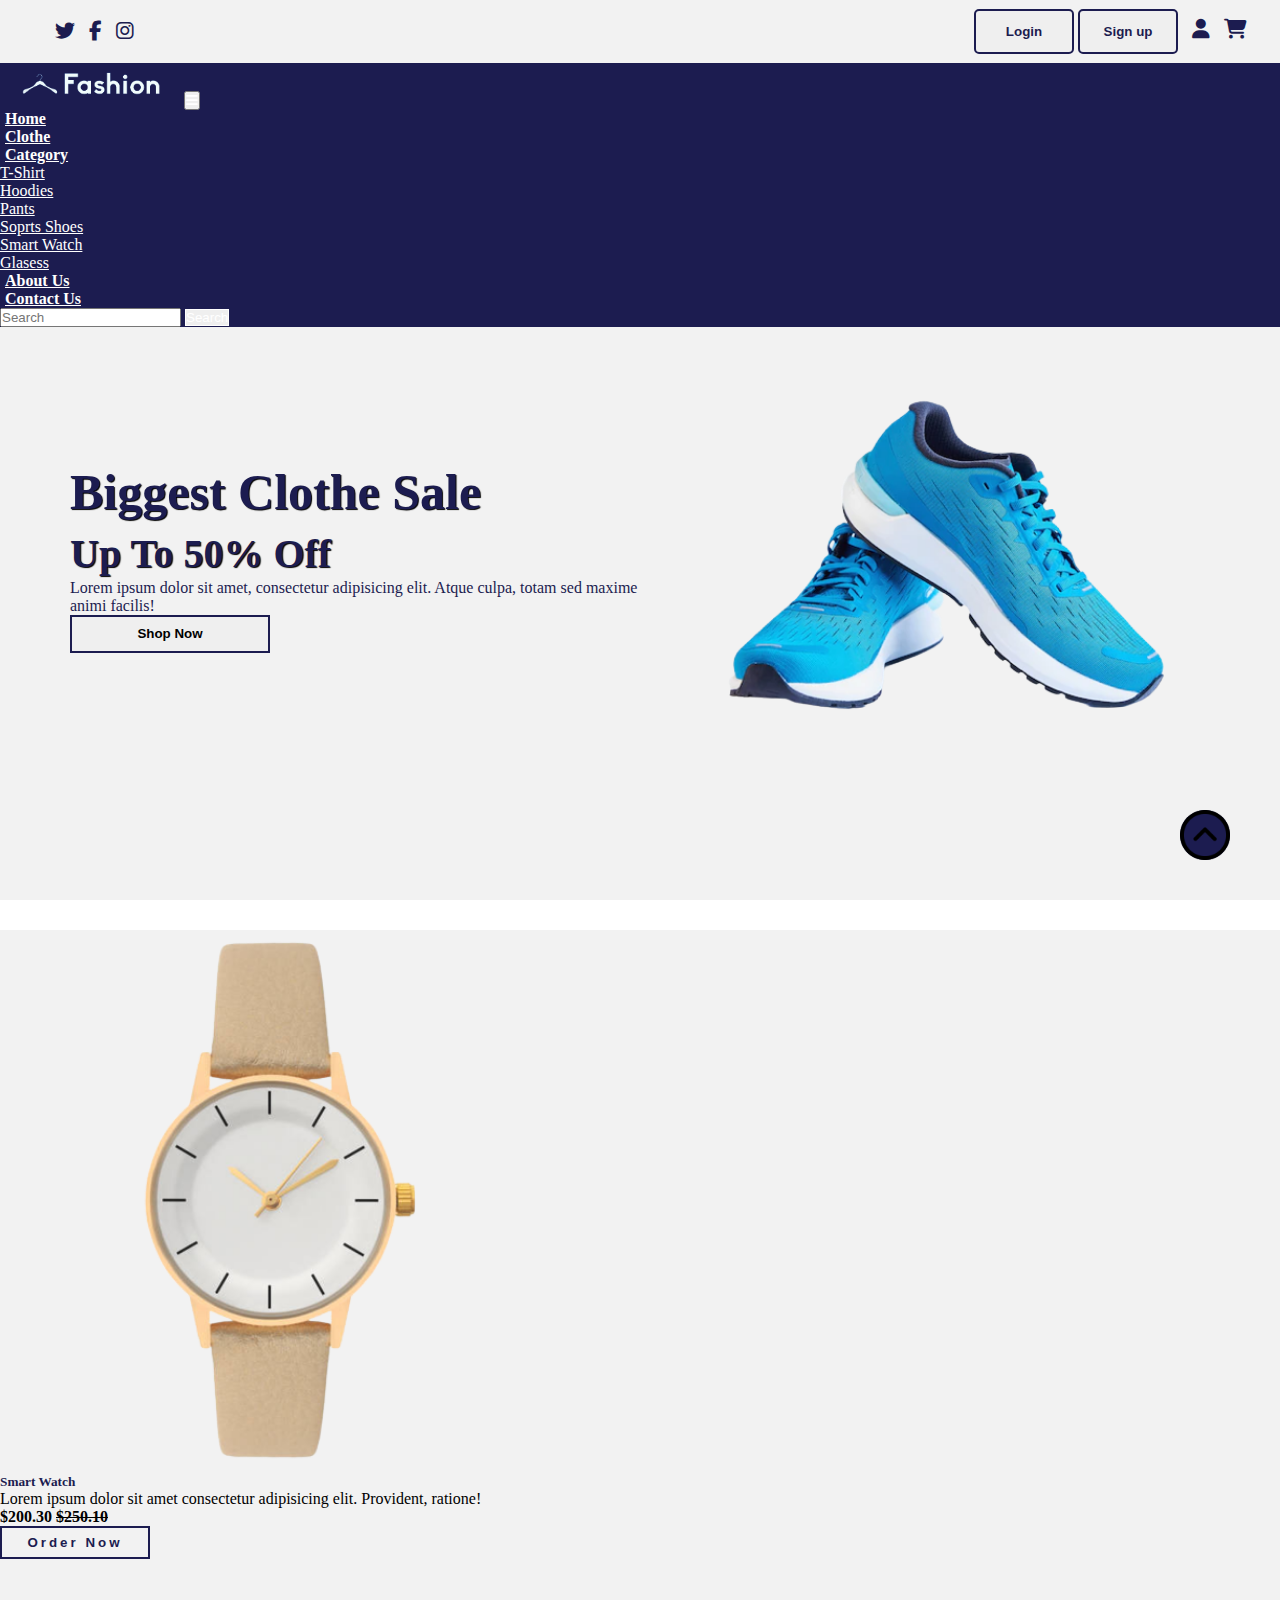
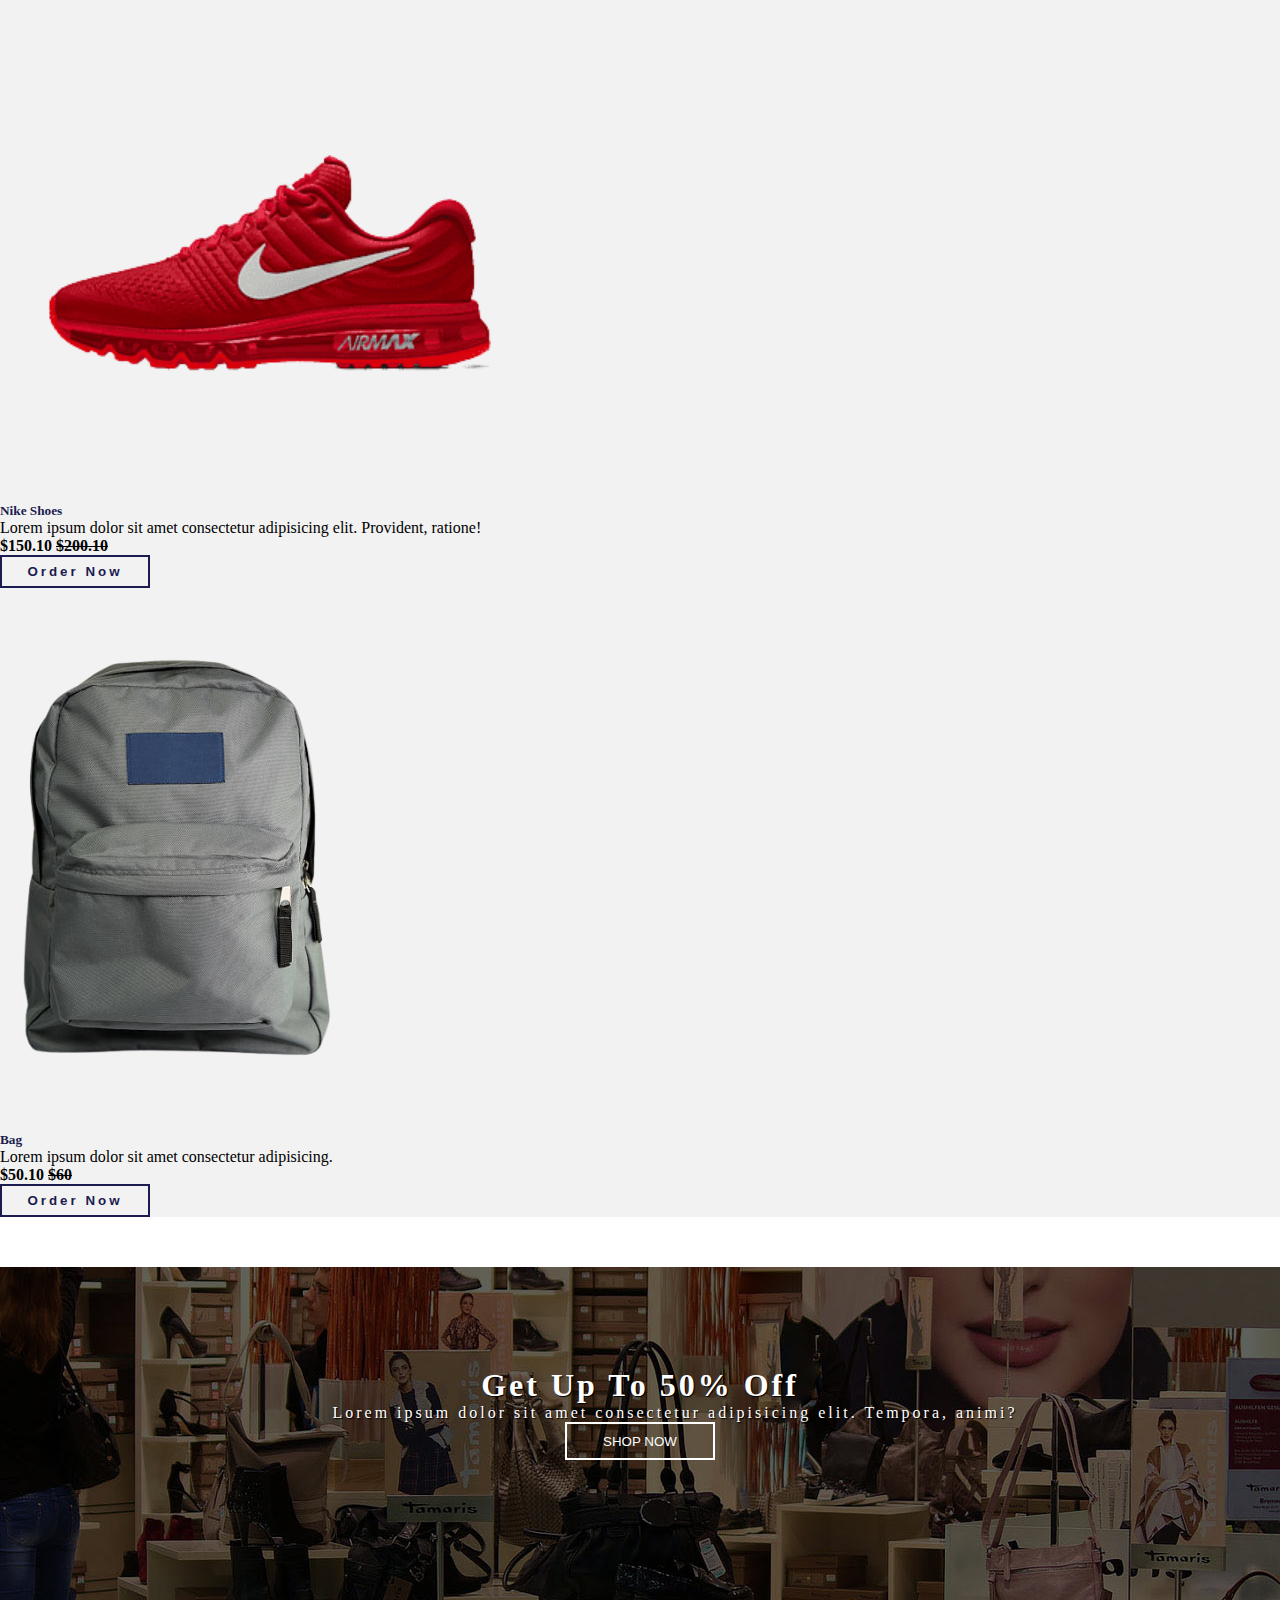
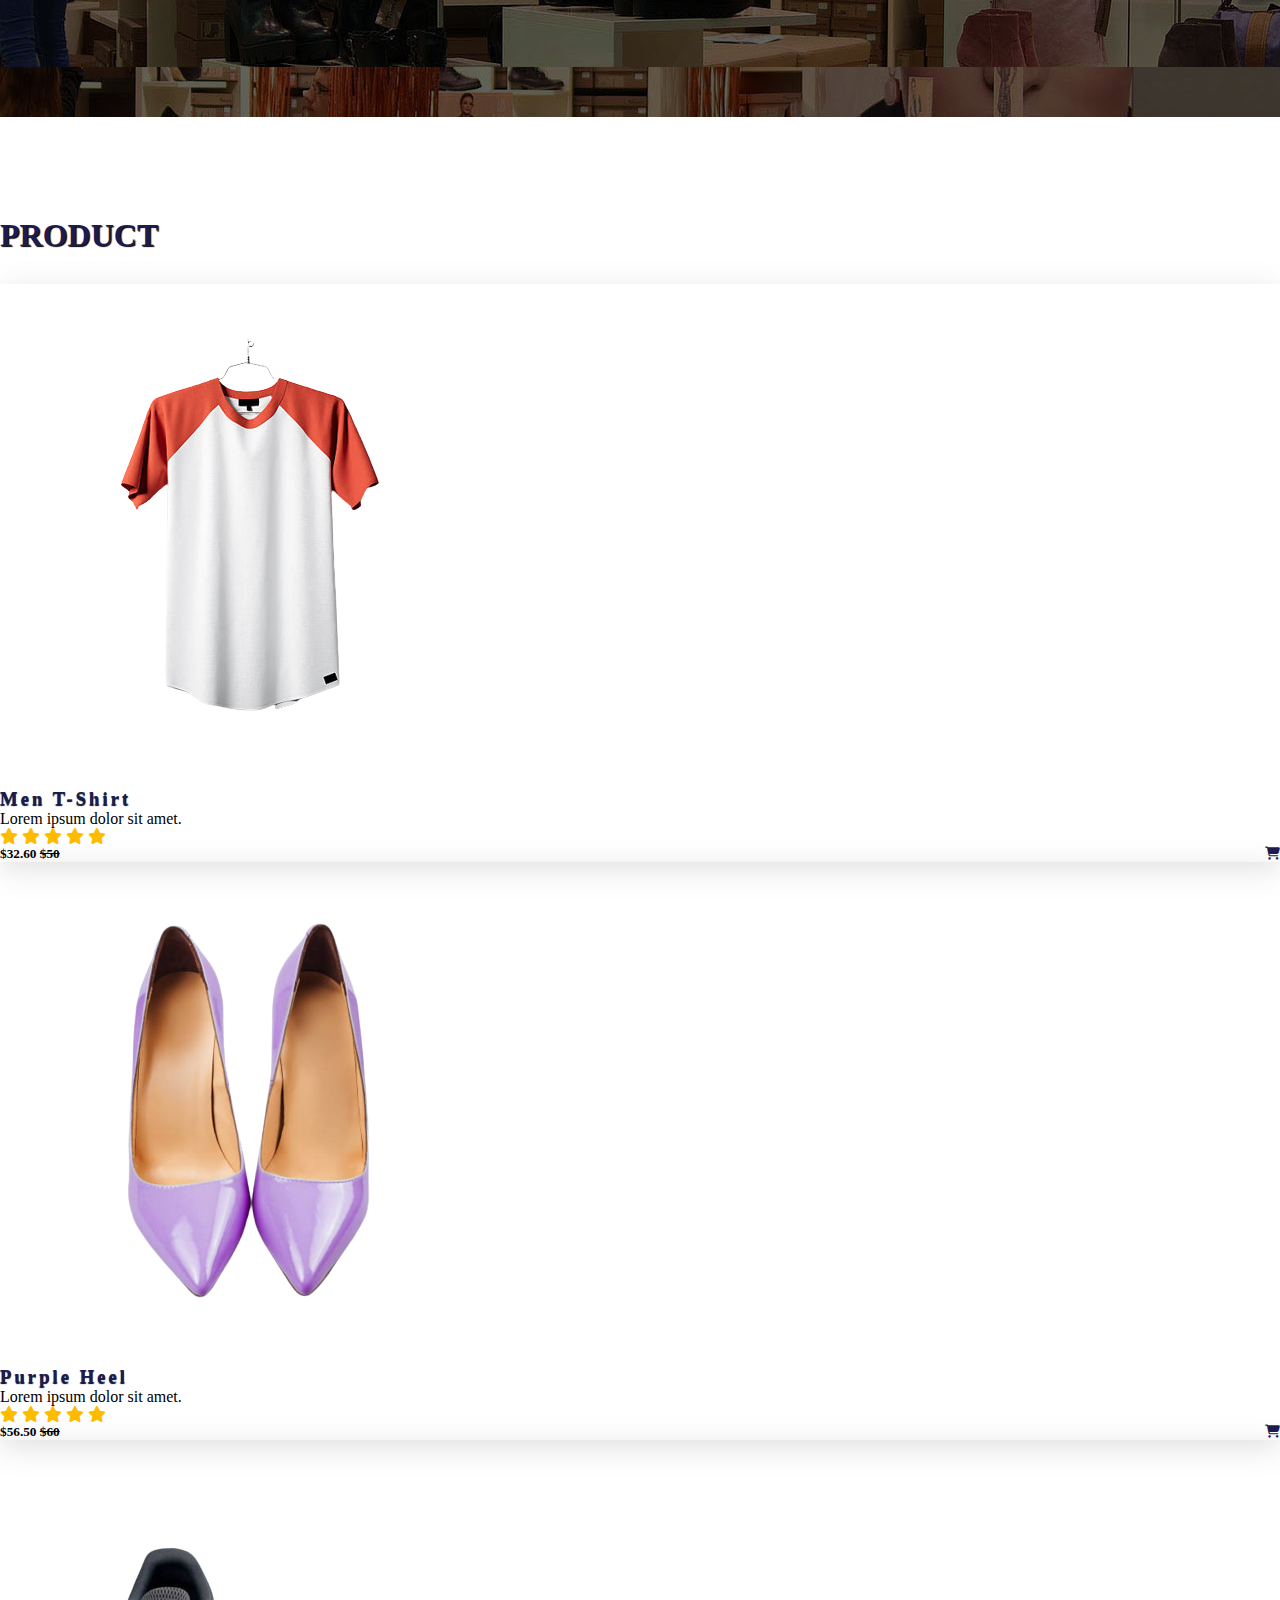
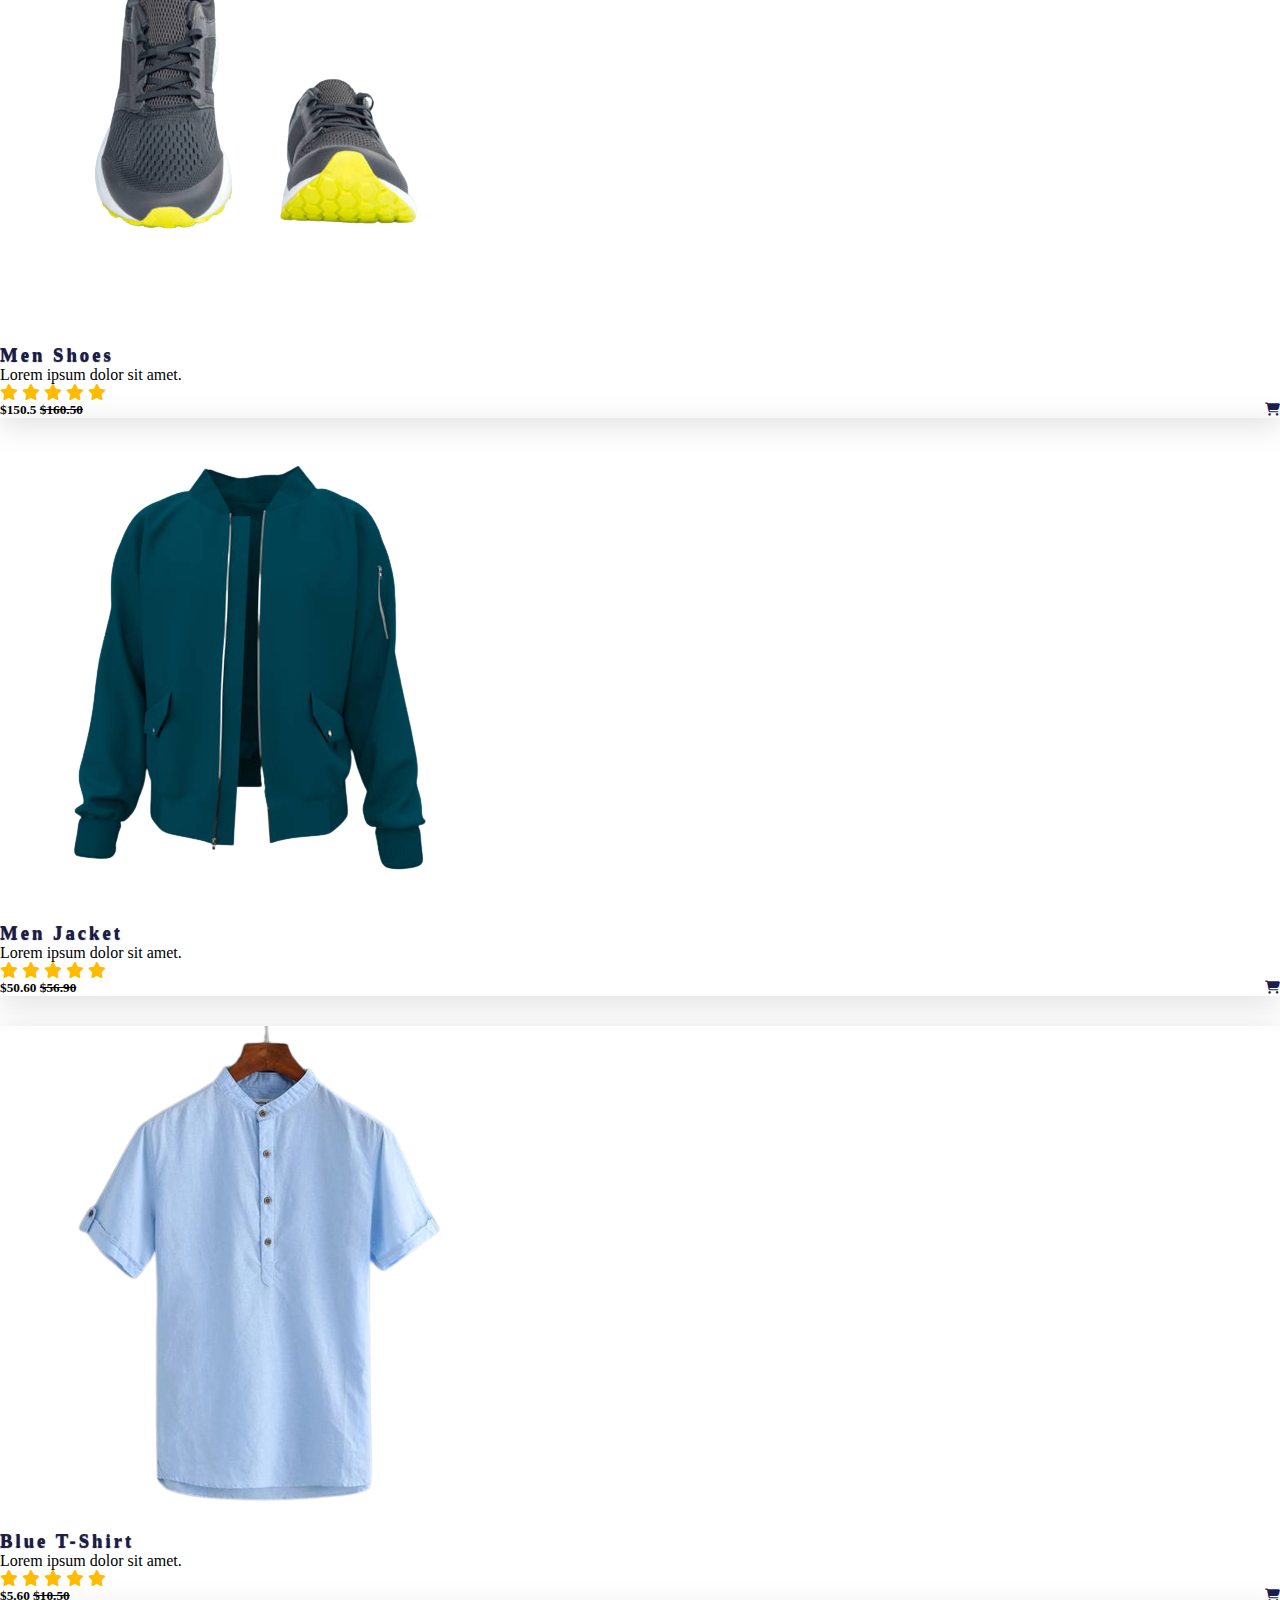
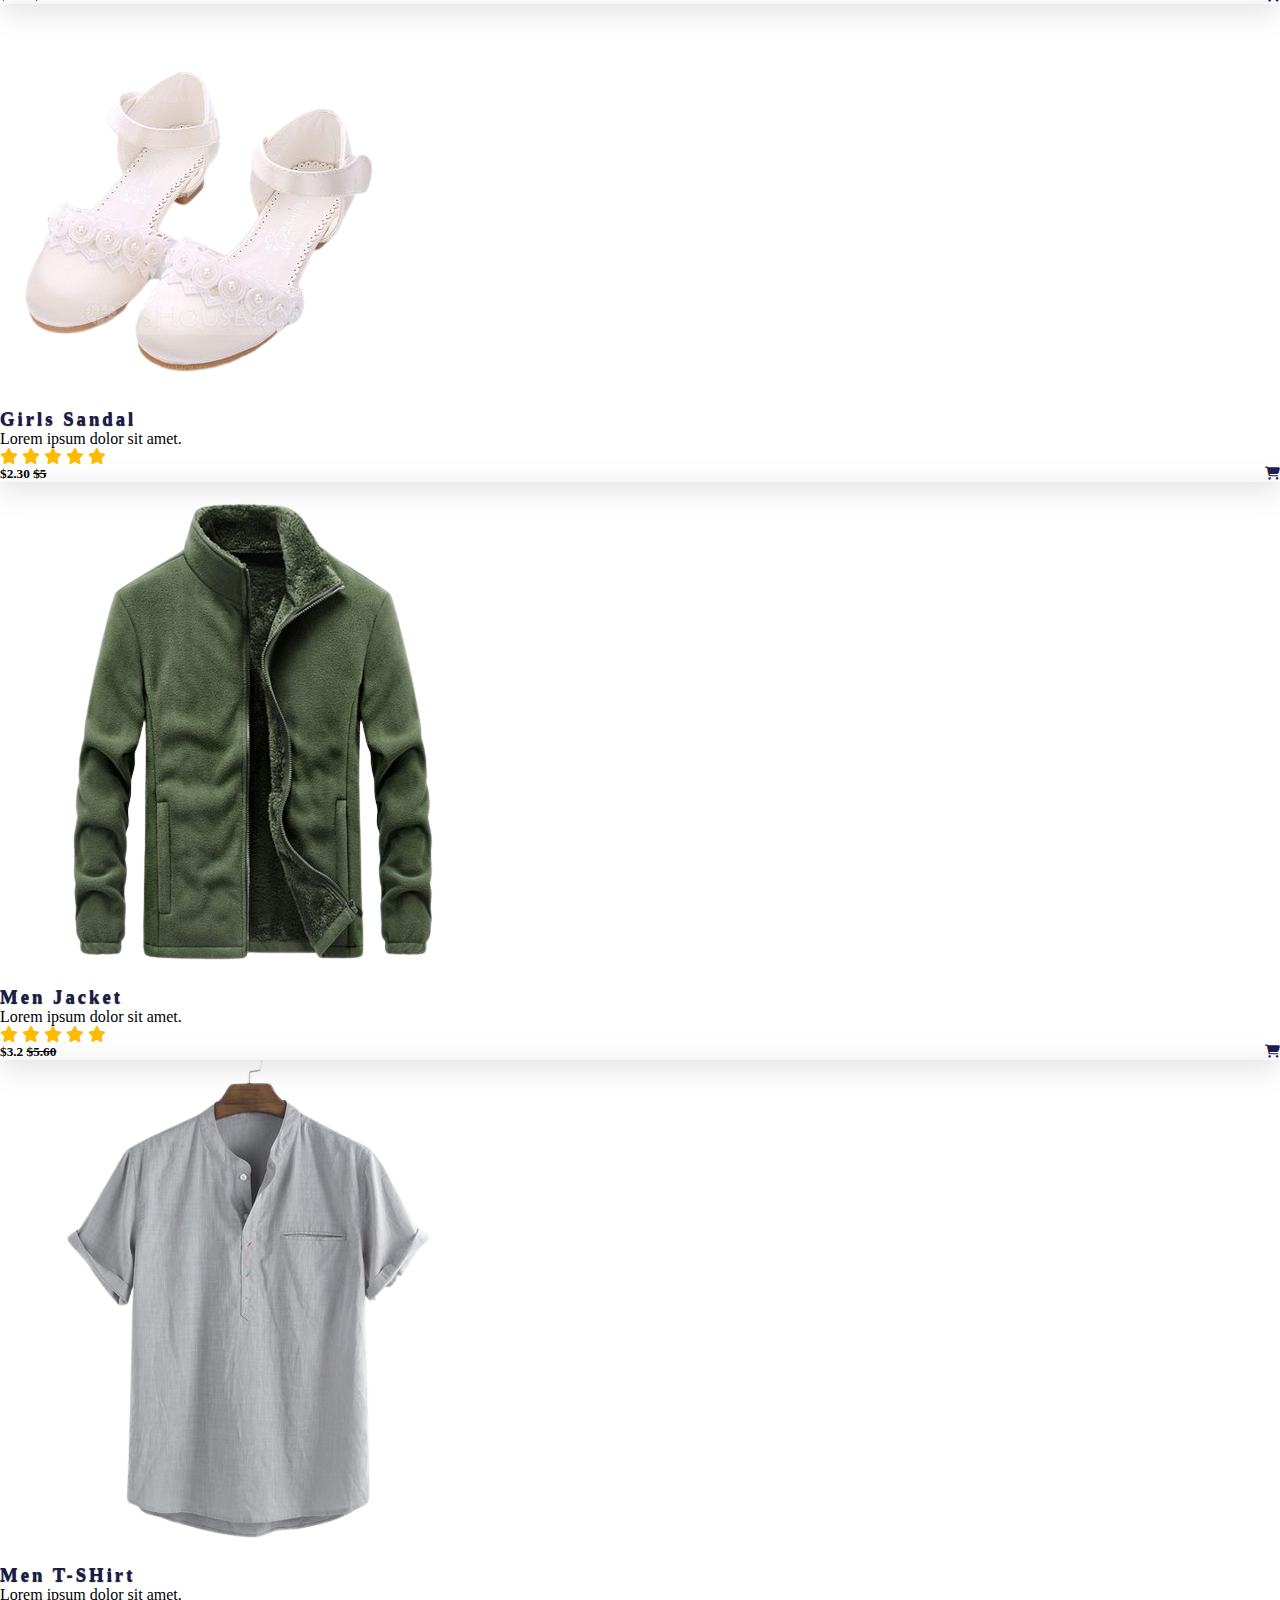
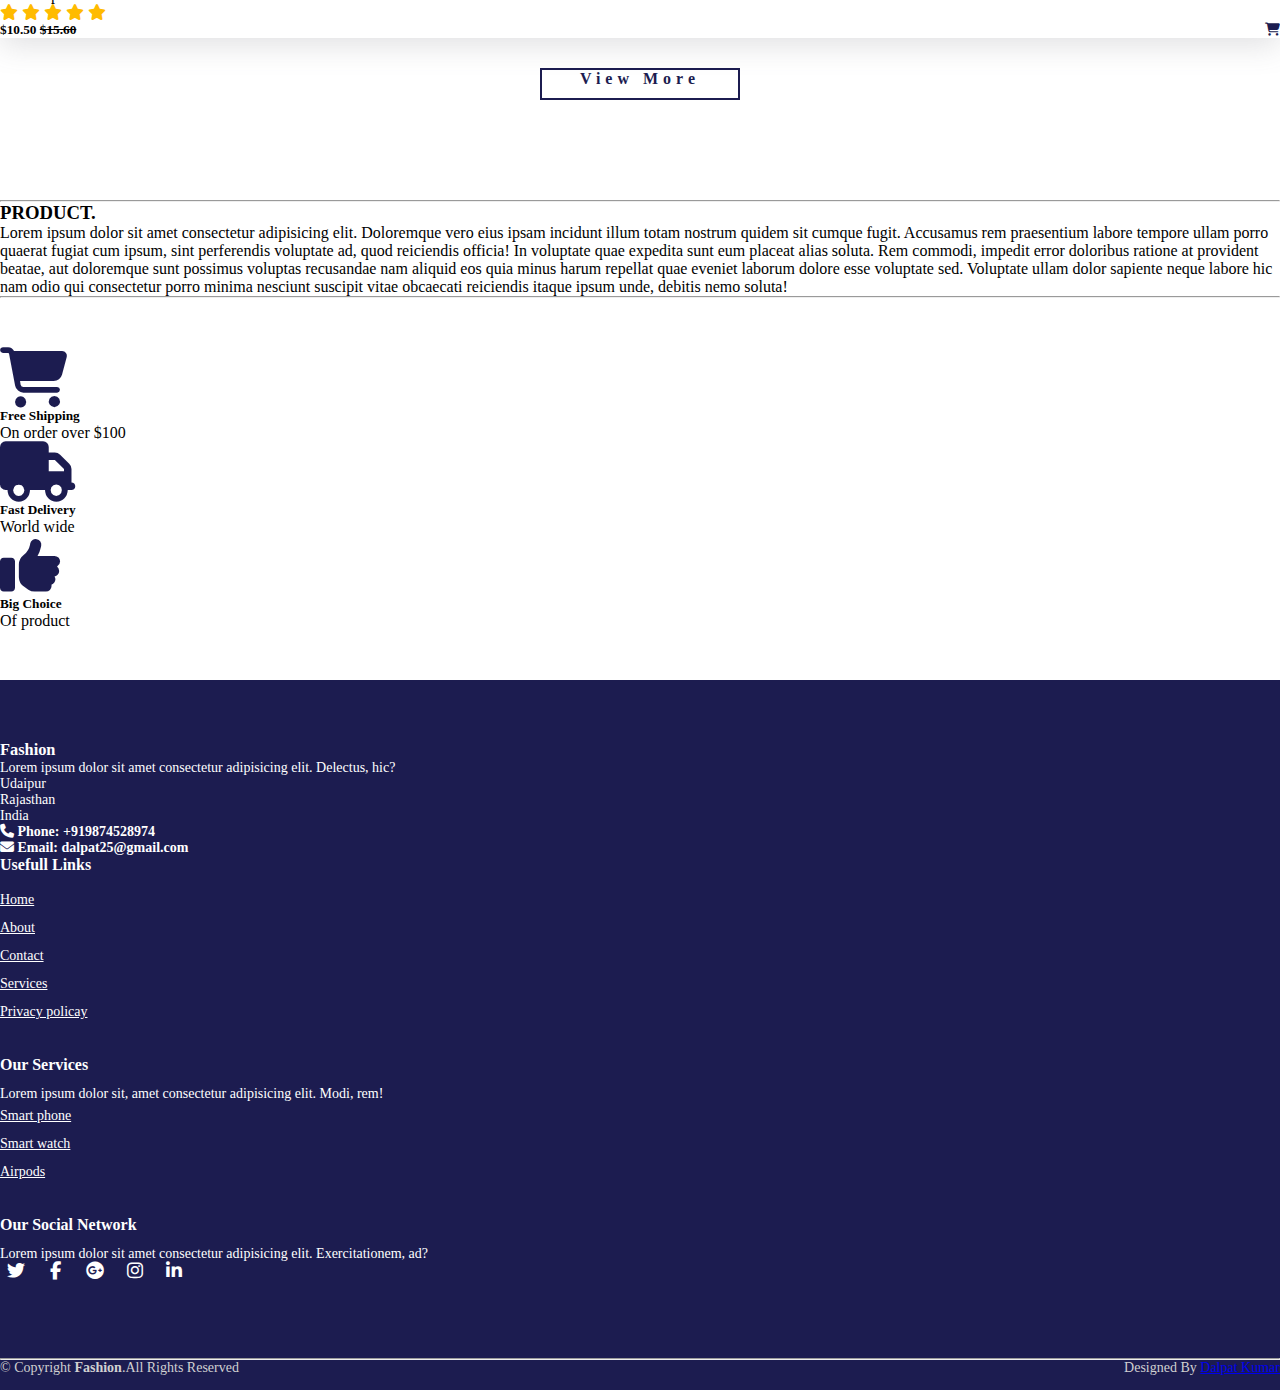
<file: index.html>
<!DOCTYPE html>
<html lang="en">
<head>
    <meta charset="UTF-8">
    <meta http-equiv="X-UA-Compatible" content="IE=edge">
    <meta name="viewport" content="width=device-width, initial-scale=1.0">
    <title>Fashion</title>
    <link rel="shortcut icon" type="image" href="./image/logo2.png">
    <link rel="stylesheet" href="style.css">
    <link rel="stylesheet" href="https://cdnjs.cloudflare.com/ajax/libs/font-awesome/6.2.0/css/all.min.css">
    <!-- bootstrap links -->
    <link href="https://cdn.jsdelivr.net/npm/bootstrap@5.0.2/dist/css/bootstrap.min.css" rel="stylesheet" integrity="sha384-EVSTQN3/azprG1Anm3QDgpJLIm9Nao0Yz1ztcQTwFspd3yD65VohhpuuCOmLASjC" crossorigin="anonymous">
    <!-- bootstrap links -->
    <!-- fonts links -->
    <link rel="preconnect" href="https://fonts.googleapis.com">
    <link rel="preconnect" href="https://fonts.gstatic.com" crossorigin>
    <link href="https://fonts.googleapis.com/css2?family=Roboto:wght@500&display=swap" rel="stylesheet">
    <!-- fonts links -->
</head>
<body>

    <!-- top navbar -->
    <div class="top-navbar">
        <div class="top-icons">
            <i class="fa-brands fa-twitter"></i>
            <i class="fa-brands fa-facebook-f"></i>
            <i class="fa-brands fa-instagram"></i>
        </div>
        <div class="other-links">
            <button id="btn-login"><a href="login.html">Login</a></button>
            <button id="btn-signup"><a href="signup.html">Sign up</a></button>

            <i class="fa-solid fa-user"></i>
            <i class="fa-solid fa-cart-shopping"></i>
        </div>
    </div>
    <!-- top navbar -->

    <div class="home-section">
        <!-- navbar -->
        <nav class="navbar navbar-expand-lg" id="navbar">
            <div class="container-fluid">
              <a class="navbar-brand" href="#"><img src="./image/logo.png" alt="" width="180px"></a>
              <button class="navbar-toggler" type="button" data-bs-toggle="collapse" data-bs-target="#navbarSupportedContent" aria-controls="navbarSupportedContent" aria-expanded="false" aria-label="Toggle navigation">
                <span><i class="fa-solid fa-bars" style="color: white;"></i></span>
              </button>
              <div class="collapse navbar-collapse" id="navbarSupportedContent">
                <ul class="navbar-nav me-auto mb-2 mb-lg-0">
                  <li class="nav-item">
                    <a class="nav-link active" aria-current="page" href="index.html">Home</a>
                  </li>
                  <li class="nav-item">
                    <a class="nav-link" href="clothe.html">Clothe</a>
                  </li>
                  <li class="nav-item dropdown">
                    <a class="nav-link dropdown-toggle" href="#" id="navbarDropdown" role="button" data-bs-toggle="dropdown" aria-expanded="false">
                      Category
                    </a>
                    <ul class="dropdown-menu" aria-labelledby="navbarDropdown" style="background-color: #1c1c50;">
                      <li><a class="dropdown-item" href="#">T-Shirt</a></li>
                      <li><a class="dropdown-item" href="#">Hoodies</a></li>
                      <li><a class="dropdown-item" href="#">Pants</a></li>
                      <li><a class="dropdown-item" href="#">Soprts Shoes</a></li>
                      <li><a class="dropdown-item" href="#">Smart Watch</a></li>
                      <li><a class="dropdown-item" href="#">Glasess</a></li>
                    </ul>
                  </li>
                  <li class="nav-item">
                    <a class="nav-link" href="about.html">About Us</a>
                  </li>
                <li class="nav-item">
                    <a class="nav-link" href="contact.html">Contact Us</a>
                  </li>
                </ul>
               
                <form class="d-flex">
                  <input class="form-control me-2" type="search" placeholder="Search" aria-label="Search">
                  <button class="btn btn-outline-success" type="submit" id="search-btn">Search</button>
                </form>
              </div>
            </div>
          </nav>
        <!-- navbar -->





        <!-- home content -->
        <section class="home">
            <div class="content">
                <h3>Biggest Clothe Sale
                    <br> <span>Up To 50% Off</span>
                </h3>
                <p>Lorem ipsum dolor sit amet, consectetur adipisicing elit. Atque culpa, totam sed maxime animi facilis!</p>
                <button id="shopnow">Shop Now</button>
            </div>
            <div class="img">
                <img src="./image/b2.png" alt="">
            </div>
        </section>
        <!-- home content -->
    </div>

    <!-- top cards -->
    <div class="container" id="top-cards">
        <div class="row">
            <div class="col-md-5 py-3 py-md-0">
                <div class="card" id="card-item" style="background-color: #a9a9a926;">
                    <img src="./image/topcard1.png" alt="">
                    <div class="card-img-overlay">
                        <h5 class="card-titel">Smart Watch</h5>
                        <p>Lorem ipsum dolor sit amet consectetur adipisicing elit. Provident, ratione!</p>
                        <p><strong>$200.30 <strike>$250.10</strike></strong></p>
                        <button>Order Now</button>
                    </div>
                </div>
            </div>
            <div class="col-md-4 py-3 py-md-0">
                <div class="card" id="card-item" style="background-color: #a9a9a926;">
                    <img src="./image/topcard2.png" alt="">
                    <div class="card-img-overlay">
                        <h5 class="card-titel">Nike Shoes</h5>
                        <p>Lorem ipsum dolor sit amet consectetur adipisicing elit. Provident, ratione!</p>
                        <p><strong>$150.10 <strike>$200.10</strike></strong></p>
                        <button>Order Now</button>
                    </div>
                </div>
            </div>
            <div class="col-md-3 py-3 py-md-0">
                <div class="card" id="card-item" style="background-color: #a9a9a926;">
                    <img src="./image/topcard3.png" alt="">
                    <div class="card-img-overlay">
                        <h5 class="card-titel">Bag</h5>
                        <p>Lorem ipsum dolor sit amet consectetur adipisicing.</p>
                        <p><strong>$50.10 <strike>$60</strike></strong></p>
                        <button>Order Now</button>
                    </div>
                </div>
            </div>
        </div>
    </div>
    <!-- top cards -->
    

    <!-- banner -->
    <div class="banner">
        <div class="content">
            <h1>Get Up To 50% Off</h1>
            <p>Lorem ipsum dolor sit amet consectetur adipisicing elit. Tempora, animi?</p>
            <div id="bannerbtn"><button>SHOP NOW</button></div>
        </div>
    </div>
    <!-- banner -->

    <!-- product cards -->
    <div class="container" id="product-cards">
        <h1 class="text-center">PRODUCT</h1>
        <div class="row" style="margin-top: 30px;">
            <div class="col-md-3 py-3 py-md-0">
                <div class="card" id="card-item">
                    <img src="./image/p13.png" alt="">
                    <div class="card-body">
                        <h3>Men T-Shirt</h3>
                        <p>Lorem ipsum dolor sit amet.</p>
                        <div class="star">
                            <i class="fas fa-star checked"></i>
                            <i class="fas fa-star checked"></i>
                            <i class="fas fa-star checked"></i>
                            <i class="fas fa-star checked"></i>
                            <i class="fas fa-star checked"></i>
                        </div>
                        <h5>$32.60 <strike>$50</strike> <span><i class="fa-solid fa-cart-shopping"></i></span></h5>
                    </div>
                </div>
            </div>
            <div class="col-md-3 py-3 py-md-0">
                <div class="card" id="card-item">
                    <img src="./image/p14.png" alt="">
                    <div class="card-body">
                        <h3>Purple Heel</h3>
                        <p>Lorem ipsum dolor sit amet.</p>
                        <div class="star">
                            <i class="fas fa-star checked"></i>
                            <i class="fas fa-star checked"></i>
                            <i class="fas fa-star checked"></i>
                            <i class="fas fa-star checked"></i>
                            <i class="fas fa-star checked"></i>
                        </div>
                        <h5>$56.50 <strike>$60</strike> <span><i class="fa-solid fa-cart-shopping"></i></span></h5>
                    </div>
                </div>
            </div>
            <div class="col-md-3 py-3 py-md-0">
                <div class="card" id="card-item">
                    <img src="./image/p15.png" alt="">
                    <div class="card-body">
                        <h3>Men Shoes</h3>
                        <p>Lorem ipsum dolor sit amet.</p>
                        <div class="star">
                            <i class="fas fa-star checked"></i>
                            <i class="fas fa-star checked"></i>
                            <i class="fas fa-star checked"></i>
                            <i class="fas fa-star checked"></i>
                            <i class="fas fa-star checked"></i>
                        </div>
                        <h5>$150.5 <strike>$160.50</strike> <span><i class="fa-solid fa-cart-shopping"></i></span></h5>
                    </div>
                </div>
            </div>
            <div class="col-md-3 py-3 py-md-0">
                <div class="card" id="card-item">

                    <img src="./image/p16.png" alt="">
                    <div class="card-body">
                        <h3>Men Jacket</h3>
                        <p>Lorem ipsum dolor sit amet.</p>
                        <div class="star">
                            <i class="fas fa-star checked"></i>
                            <i class="fas fa-star checked"></i>
                            <i class="fas fa-star checked"></i>
                            <i class="fas fa-star checked"></i>
                            <i class="fas fa-star checked"></i>
                        </div>
                        <h5>$50.60 <strike>$56.90</strike> <span><i class="fa-solid fa-cart-shopping"></i></span></h5>
                    </div>
                </div>
            </div>
        </div>

        <div class="row" style="margin-top: 30px;">
            <div class="col-md-3 py-3 py-md-0">
                <div class="card" id="card-item">

                    <img src="./image/p17.png" alt="">
                    <div class="card-body">
                        <h3>Blue T-Shirt</h3>
                        <p>Lorem ipsum dolor sit amet.</p>
                        <div class="star">
                            <i class="fas fa-star checked"></i>
                            <i class="fas fa-star checked"></i>
                            <i class="fas fa-star checked"></i>
                            <i class="fas fa-star checked"></i>
                            <i class="fas fa-star checked"></i>
                        </div>
                        <h5>$5.60 <strike>$10.50</strike> <span><i class="fa-solid fa-cart-shopping"></i></span></h5>
                    </div>
                </div>
            </div>
            <div class="col-md-3 py-3 py-md-0">
                <div class="card" id="card-item">

                    <img src="./image/p18.png" alt="">
                    <div class="card-body">
                        <h3>Girls Sandal</h3>
                        <p>Lorem ipsum dolor sit amet.</p>
                        <div class="star">
                            <i class="fas fa-star checked"></i>
                            <i class="fas fa-star checked"></i>
                            <i class="fas fa-star checked"></i>
                            <i class="fas fa-star checked"></i>
                            <i class="fas fa-star checked"></i>
                        </div>
                        <h5>$2.30 <strike>$5</strike> <span><i class="fa-solid fa-cart-shopping"></i></span></h5>
                    </div>
                </div>
            </div>
            <div class="col-md-3 py-3 py-md-0">
                <div class="card" id="card-item">

                    <img src="./image/p19.png" alt="">
                    <div class="card-body">
                        <h3>Men Jacket</h3>
                        <p>Lorem ipsum dolor sit amet.</p>
                        <div class="star">
                            <i class="fas fa-star checked"></i>
                            <i class="fas fa-star checked"></i>
                            <i class="fas fa-star checked"></i>
                            <i class="fas fa-star checked"></i>
                            <i class="fas fa-star checked"></i>
                        </div>
                        <h5>$3.2 <strike>$5.60</strike> <span><i class="fa-solid fa-cart-shopping"></i></span></h5>
                    </div>
                </div>
            </div>
            <div class="col-md-3 py-3 py-md-0">
                <div class="card" id="card-item">

                    <img src="./image/p20.png" alt="">
                    <div class="card-body">
                        <h3>Men T-SHirt</h3>
                        <p>Lorem ipsum dolor sit amet.</p>
                        <div class="star">
                            <i class="fas fa-star checked"></i>
                            <i class="fas fa-star checked"></i>
                            <i class="fas fa-star checked"></i>
                            <i class="fas fa-star checked"></i>
                            <i class="fas fa-star checked"></i>
                        </div>
                        <h5>$10.50 <strike>$15.60</strike> <span><i class="fa-solid fa-cart-shopping"></i></span></h5>
                    </div>
                </div>
            </div>
        </div>
        <a href="clothe.html" id="viewmorebtn">View More</a>
    </div>
    <!-- product cards -->

    <!-- product -->
    <div class="container" style="margin-top: 100px;">
    <hr>
</div>
<div class="container">
    <h3 style="font-weight: bold;">PRODUCT.</h3>
    <p>Lorem ipsum dolor sit amet consectetur adipisicing elit. Doloremque vero eius ipsam incidunt illum totam nostrum quidem sit cumque fugit. Accusamus rem praesentium labore tempore ullam porro quaerat fugiat cum ipsum, sint perferendis voluptate ad, quod reiciendis officia! In voluptate quae expedita sunt eum placeat alias soluta. Rem commodi, impedit error doloribus ratione at provident beatae, aut doloremque sunt possimus voluptas recusandae nam aliquid eos quia minus harum repellat quae eveniet laborum dolore esse voluptate sed. Voluptate ullam dolor sapiente neque labore hic nam odio qui consectetur porro minima nesciunt suscipit vitae obcaecati reiciendis itaque ipsum unde, debitis nemo soluta!</p>

    <hr>
</div>
    <!-- product -->


<!-- offer -->
    <div class="container" id="offer">
        <div class="row">
            <div class="col-md-4 py-3 py-md-0">
                <i class="fa-solid fa-cart-shopping"></i>
                <h5>Free Shipping</h5>
                <p>On order over $100</p>
            </div>
            <div class="col-md-4 py-3 py-md-0">
                <i class="fa-solid fa-truck"></i>
                <h5>Fast Delivery</h5>
                <p>World wide</p>
            </div>
            <div class="col-md-4 py-3 py-md-0">
                <i class="fa-solid fa-thumbs-up"></i>
                <h5>Big Choice</h5>
                <p>Of product</p>
            </div>
        </div>
    </div>
<!-- offer -->






<!-- footer -->
<footer id="footer" style="margin-top: 50px;">
<div class="footer-top">
    <div class="container">
        <div class="row">
            <div class="col-lg-3 col-md-6 footer-content">
                <h3>Fashion</h3>
                <p>Lorem ipsum dolor sit amet consectetur adipisicing elit. Delectus, hic?</p>
                <p>
                    Udaipur <br>
                    Rajasthan <br>
                    India <br>
                </p>
                <strong><i class="fas fa-phone"></i> Phone: <strong>+919874528974</strong></strong><br>
                <strong><i class="fa-solid fa-envelope"></i> Email: <strong>dalpat25@gmail.com</strong></strong>
            </div>
            <div class="col-lg-3 col-md-6 footer-links">
                <h4>Usefull Links</h4>
                <ul>
                  <li><a href="index.html">Home</a></li>
                  <li><a href="about.html">About</a></li>
                  <li><a href="contact.html">Contact</a></li>
                  <li><a href="#">Services</a></li>
                  <li><a href="#">Privacy policay</a></li>
                </ul>
            </div>
            <div class="col-lg-3 col-md-6 footer-links">
                <h4>Our Services</h4>
                <p>Lorem ipsum dolor sit, amet consectetur adipisicing elit. Modi, rem!</p>
                <ul>
                    <li><a href="#">Smart phone</a></li>
                    <li><a href="#">Smart watch</a></li>
                    <li><a href="#">Airpods</a></li>
                </ul>
            </div>
            <div class="col-lg-3 col-md-6 footer-links">
                <h4>Our Social Network</h4>
                <p>Lorem ipsum dolor sit amet consectetur adipisicing elit. Exercitationem, ad?</p>
                <div class="socail-links mt-3">
                    <a href="#" class="twiiter"><i class="fa-brands fa-twitter"></i></a>
                    <a href="#" class="twiiter"><i class="fa-brands fa-facebook-f"></i></a>
                    <a href="#" class="twiiter"><i class="fa-brands fa-google-plus"></i></a>
                    <a href="#" class="twiiter"><i class="fa-brands fa-instagram"></i></a>
                    <a href="#" class="twiiter"><i class="fa-brands fa-linkedin-in"></i></a>
                </div>
            </div>
        </div>
    </div>
</div>
<hr>
<div class="container py-4">
    <div class="copyright">
        &copy; Copyright <strong>Fashion</strong>.All Rights Reserved
    </div>
    <div class="credits">
        Designed By <a href="#">Dalpat Kumar</a>
    </div>
</div>
</footer>
<!-- footer -->

<a href="#" class="arrow"><i><img src="./image/up-arrow.png" alt="" width="50px"></i></a>

    <script src="https://cdn.jsdelivr.net/npm/bootstrap@5.0.2/dist/js/bootstrap.bundle.min.js" integrity="sha384-MrcW6ZMFYlzcLA8Nl+NtUVF0sA7MsXsP1UyJoMp4YLEuNSfAP+JcXn/tWtIaxVXM" crossorigin="anonymous"></script>

</body>
</html>
</file>
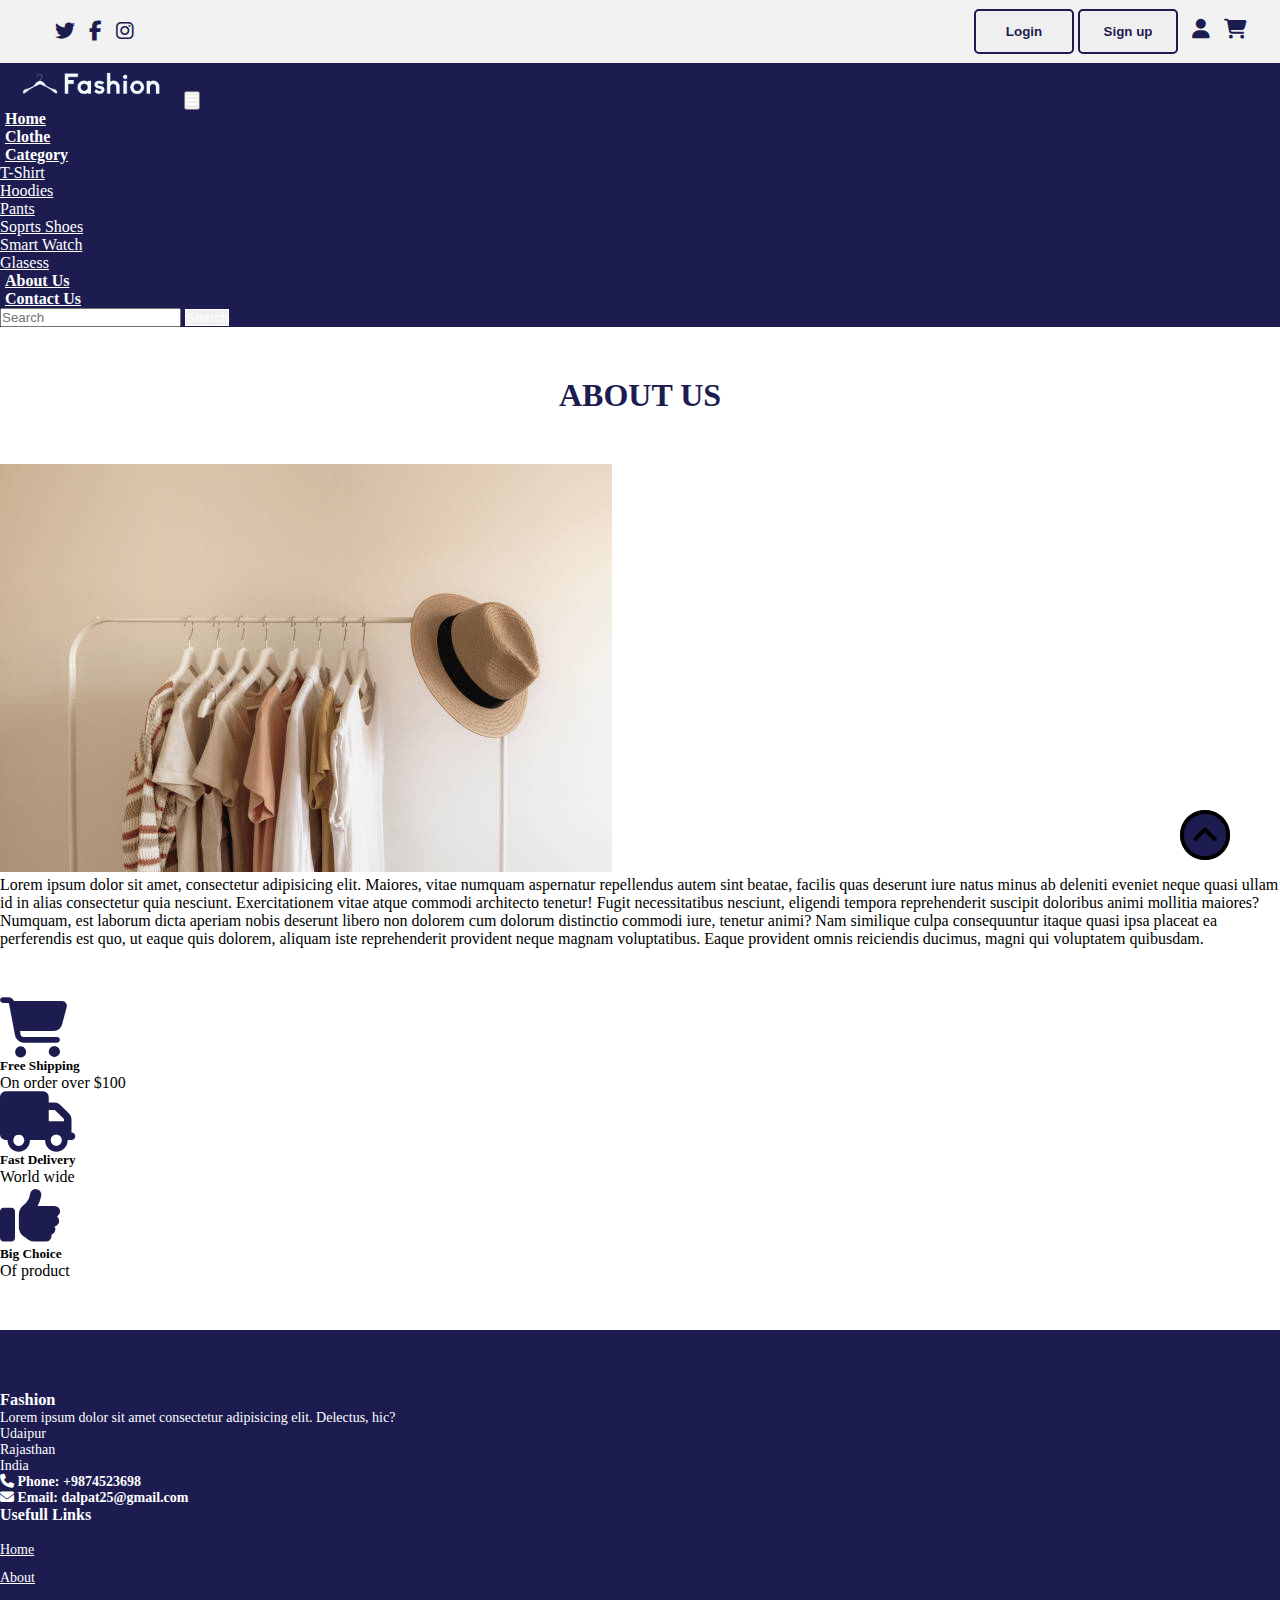
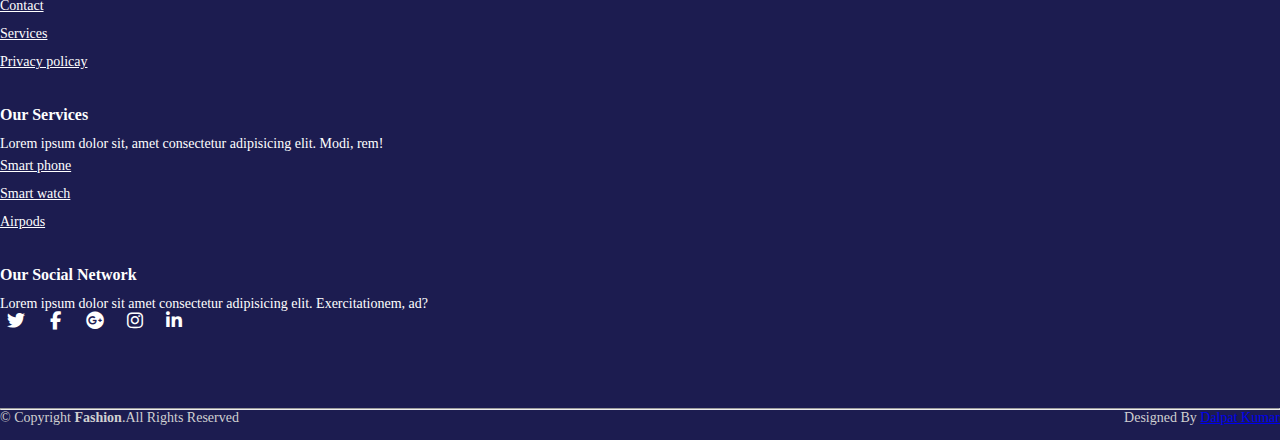
<file: about.html>
<!DOCTYPE html>
<html lang="en">
<head>
    <meta charset="UTF-8">
    <meta http-equiv="X-UA-Compatible" content="IE=edge">
    <meta name="viewport" content="width=device-width, initial-scale=1.0">
    <title>Fashion</title>
    <link rel="shortcut icon" type="image" href="./image/logo2.png">
    <link rel="stylesheet" href="style.css">
    <link rel="stylesheet" href="https://cdnjs.cloudflare.com/ajax/libs/font-awesome/6.2.0/css/all.min.css">
    <!-- bootstrap links -->
    <link href="https://cdn.jsdelivr.net/npm/bootstrap@5.0.2/dist/css/bootstrap.min.css" rel="stylesheet" integrity="sha384-EVSTQN3/azprG1Anm3QDgpJLIm9Nao0Yz1ztcQTwFspd3yD65VohhpuuCOmLASjC" crossorigin="anonymous">
    <!-- bootstrap links -->
    <!-- fonts links -->
    <link rel="preconnect" href="https://fonts.googleapis.com">
    <link rel="preconnect" href="https://fonts.gstatic.com" crossorigin>
    <link href="https://fonts.googleapis.com/css2?family=Roboto:wght@500&display=swap" rel="stylesheet">
    <!-- fonts links -->
</head>
<body>

    <!-- top navbar -->
    <div class="top-navbar">
        <div class="top-icons">
            <i class="fa-brands fa-twitter"></i>
            <i class="fa-brands fa-facebook-f"></i>
            <i class="fa-brands fa-instagram"></i>
        </div>
        <div class="other-links">
            <button id="btn-login"><a href="login.html">Login</a></button>
            <button id="btn-signup"><a href="signup.html">Sign up</a></button>

            <i class="fa-solid fa-user"></i>
            <i class="fa-solid fa-cart-shopping"></i>
        </div>
    </div>
    <!-- top navbar -->

        <!-- navbar -->
        <nav class="navbar navbar-expand-lg" id="navbar">
            <div class="container-fluid">
              <a class="navbar-brand" href="#"><img src="./image/logo.png" alt="" width="180px"></a>
              <button class="navbar-toggler" type="button" data-bs-toggle="collapse" data-bs-target="#navbarSupportedContent" aria-controls="navbarSupportedContent" aria-expanded="false" aria-label="Toggle navigation">
                <span><i class="fa-solid fa-bars" style="color: white;"></i></span>
              </button>
              <div class="collapse navbar-collapse" id="navbarSupportedContent">
                <ul class="navbar-nav me-auto mb-2 mb-lg-0">
                  <li class="nav-item">
                    <a class="nav-link active" aria-current="page" href="index.html">Home</a>
                  </li>
                  <li class="nav-item">
                    <a class="nav-link" href="clothe.html">Clothe</a>
                  </li>
                  <li class="nav-item dropdown">
                    <a class="nav-link dropdown-toggle" href="#" id="navbarDropdown" role="button" data-bs-toggle="dropdown" aria-expanded="false">
                      Category
                    </a>
                    <ul class="dropdown-menu" aria-labelledby="navbarDropdown" style="background-color: #1c1c50;">
                      <li><a class="dropdown-item" href="#">T-Shirt</a></li>
                      <li><a class="dropdown-item" href="#">Hoodies</a></li>
                      <li><a class="dropdown-item" href="#">Pants</a></li>
                      <li><a class="dropdown-item" href="#">Soprts Shoes</a></li>
                      <li><a class="dropdown-item" href="#">Smart Watch</a></li>
                      <li><a class="dropdown-item" href="#">Glasess</a></li>
                    </ul>
                  </li>
                  <li class="nav-item">
                    <a class="nav-link" href="about.html">About Us</a>
                  </li>
                <li class="nav-item">
                    <a class="nav-link" href="contact.html">Contact Us</a>
                  </li>
                </ul>
               
                <form class="d-flex">
                  <input class="form-control me-2" type="search" placeholder="Search" aria-label="Search">
                  <button class="btn btn-outline-success" type="submit" id="search-btn">Search</button>
                </form>
              </div>
            </div>
          </nav>
        <!-- navbar -->



<!-- about -->
<div class="container" id="about">
    <h1>ABOUT US</h1>
    <div class="row" style="margin-top: 50px;">
        <div class="col-md-6 py-3 py-md-0">
            <div class="card">
                <img src="./image/about.png" alt="">
            </div>
        </div>
        <div class="col-md-6 py-3 py-md-0">
            <p>Lorem ipsum dolor sit amet, consectetur adipisicing elit. Maiores, vitae numquam aspernatur repellendus autem sint beatae, facilis quas deserunt iure natus minus ab deleniti eveniet neque quasi ullam id in alias consectetur quia nesciunt. Exercitationem vitae atque commodi architecto tenetur! Fugit necessitatibus nesciunt, eligendi tempora reprehenderit suscipit doloribus animi mollitia maiores? Numquam, est laborum dicta aperiam nobis deserunt libero non dolorem cum dolorum distinctio commodi iure, tenetur animi? Nam similique culpa consequuntur itaque quasi ipsa placeat ea perferendis est quo, ut eaque quis dolorem, aliquam iste reprehenderit provident neque magnam voluptatibus. Eaque provident omnis reiciendis ducimus, magni qui voluptatem quibusdam.</p>
        </div>
    </div>
</div>
<!-- about -->


<!-- offer -->
    <div class="container" id="offer">
        <div class="row">
            <div class="col-md-4 py-3 py-md-0">
                <i class="fa-solid fa-cart-shopping"></i>
                <h5>Free Shipping</h5>
                <p>On order over $100</p>
            </div>
            <div class="col-md-4 py-3 py-md-0">
                <i class="fa-solid fa-truck"></i>
                <h5>Fast Delivery</h5>
                <p>World wide</p>
            </div>
            <div class="col-md-4 py-3 py-md-0">
                <i class="fa-solid fa-thumbs-up"></i>
                <h5>Big Choice</h5>
                <p>Of product</p>
            </div>
        </div>
    </div>
<!-- offer -->






<!-- footer -->
<footer id="footer" style="margin-top: 50px;">
<div class="footer-top">
    <div class="container">
        <div class="row">
            <div class="col-lg-3 col-md-6 footer-content">
                <h3>Fashion</h3>
                <p>Lorem ipsum dolor sit amet consectetur adipisicing elit. Delectus, hic?</p>
                <p>
                    Udaipur <br>
                    Rajasthan <br>
                    India <br>
                </p>
                <strong><i class="fas fa-phone"></i> Phone: <strong>+9874523698</strong></strong><br>
                <strong><i class="fa-solid fa-envelope"></i> Email: <strong>dalpat25@gmail.com</strong></strong>
            </div>
            <div class="col-lg-3 col-md-6 footer-links">
                <h4>Usefull Links</h4>
                <ul>
                  <li><a href="index.html">Home</a></li>
                  <li><a href="about.html">About</a></li>
                  <li><a href="contact.html">Contact</a></li>
                  <li><a href="#">Services</a></li>
                  <li><a href="#">Privacy policay</a></li>
                </ul>
            </div>
            <div class="col-lg-3 col-md-6 footer-links">
                <h4>Our Services</h4>
                <p>Lorem ipsum dolor sit, amet consectetur adipisicing elit. Modi, rem!</p>
                <ul>
                    <li><a href="#">Smart phone</a></li>
                    <li><a href="#">Smart watch</a></li>
                    <li><a href="#">Airpods</a></li>
                </ul>
            </div>
            <div class="col-lg-3 col-md-6 footer-links">
                <h4>Our Social Network</h4>
                <p>Lorem ipsum dolor sit amet consectetur adipisicing elit. Exercitationem, ad?</p>
                <div class="socail-links mt-3">
                    <a href="#" class="twiiter"><i class="fa-brands fa-twitter"></i></a>
                    <a href="#" class="twiiter"><i class="fa-brands fa-facebook-f"></i></a>
                    <a href="#" class="twiiter"><i class="fa-brands fa-google-plus"></i></a>
                    <a href="#" class="twiiter"><i class="fa-brands fa-instagram"></i></a>
                    <a href="#" class="twiiter"><i class="fa-brands fa-linkedin-in"></i></a>
                </div>
            </div>
        </div>
    </div>
</div>
<hr>
<div class="container py-4">
    <div class="copyright">
        &copy; Copyright <strong>Fashion</strong>.All Rights Reserved
    </div>
    <div class="credits">
        Designed By <a href="#">Dalpat Kumar</a>
    </div>
</div>
</footer>
<!-- footer -->

<a href="#" class="arrow"><i><img src="./image/up-arrow.png" alt="" width="50px"></i></a>

    <script src="https://cdn.jsdelivr.net/npm/bootstrap@5.0.2/dist/js/bootstrap.bundle.min.js" integrity="sha384-MrcW6ZMFYlzcLA8Nl+NtUVF0sA7MsXsP1UyJoMp4YLEuNSfAP+JcXn/tWtIaxVXM" crossorigin="anonymous"></script>

</body>
</html>
</file>
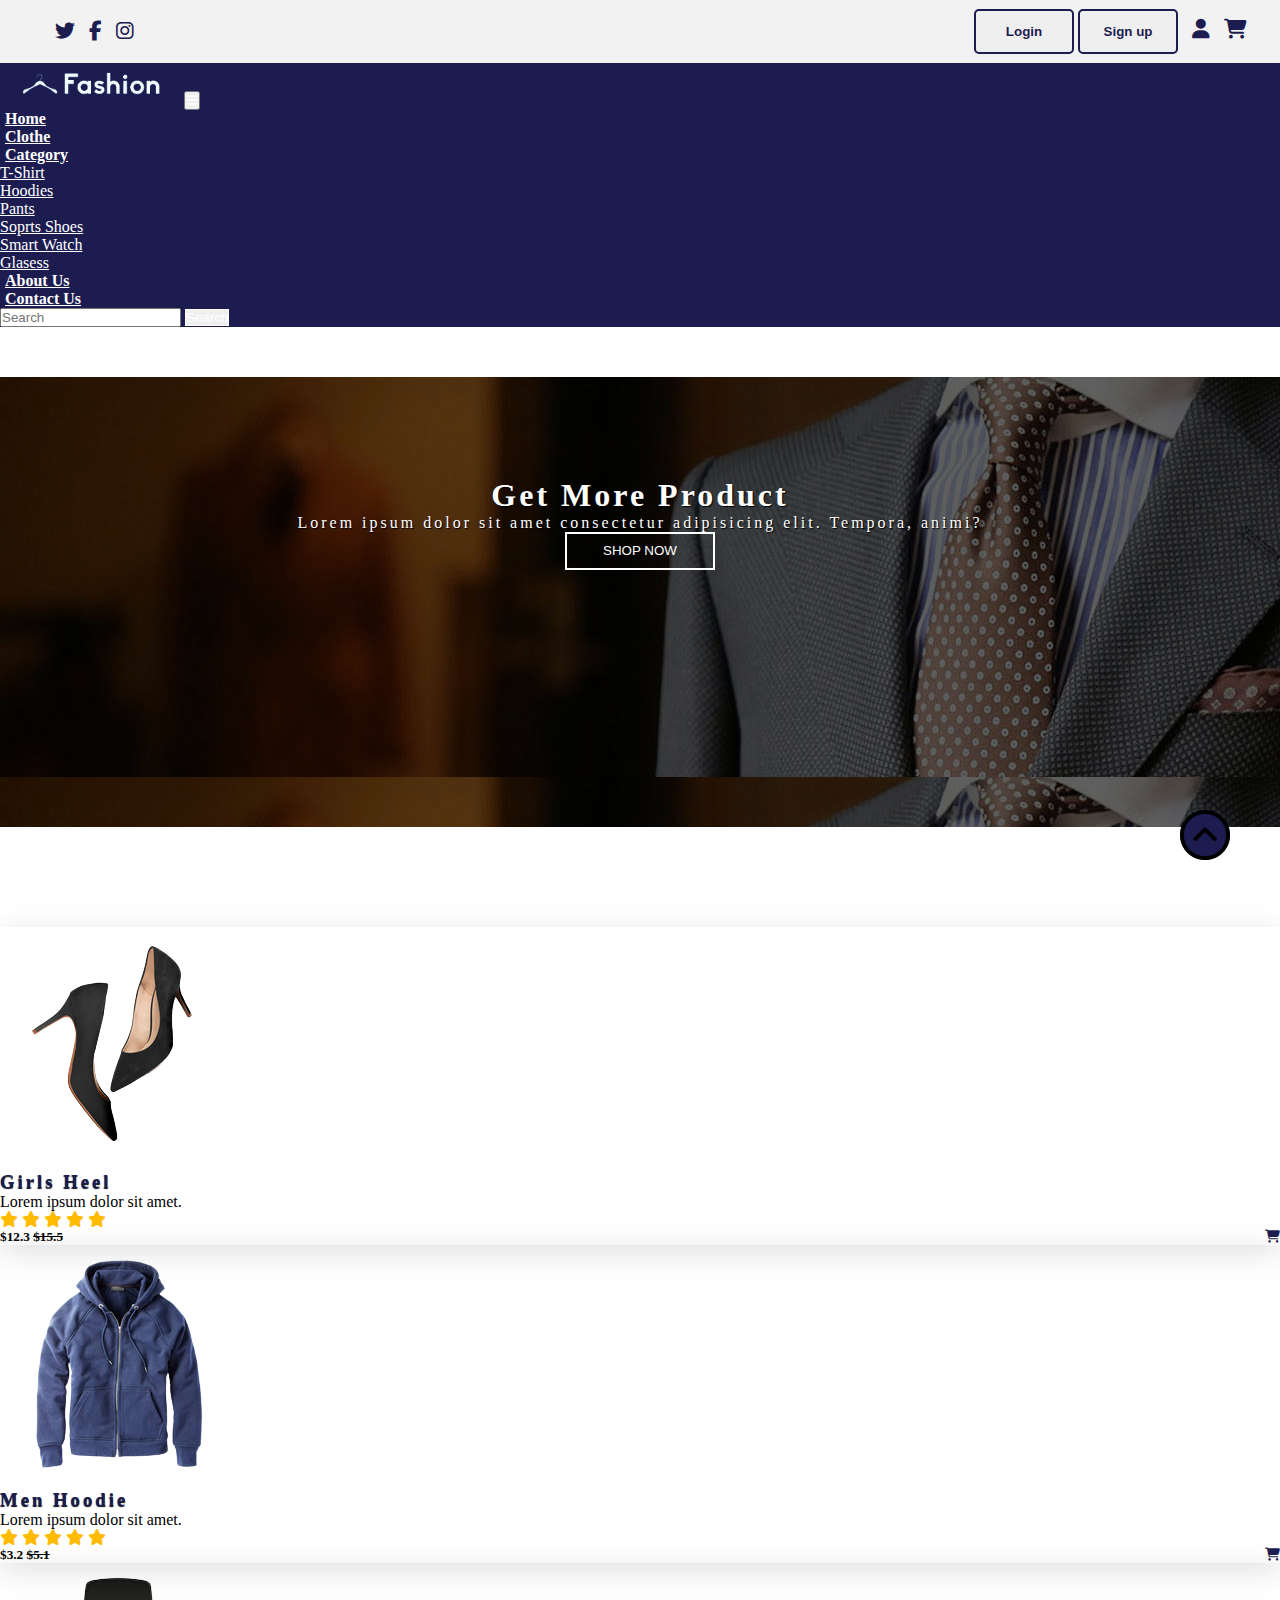
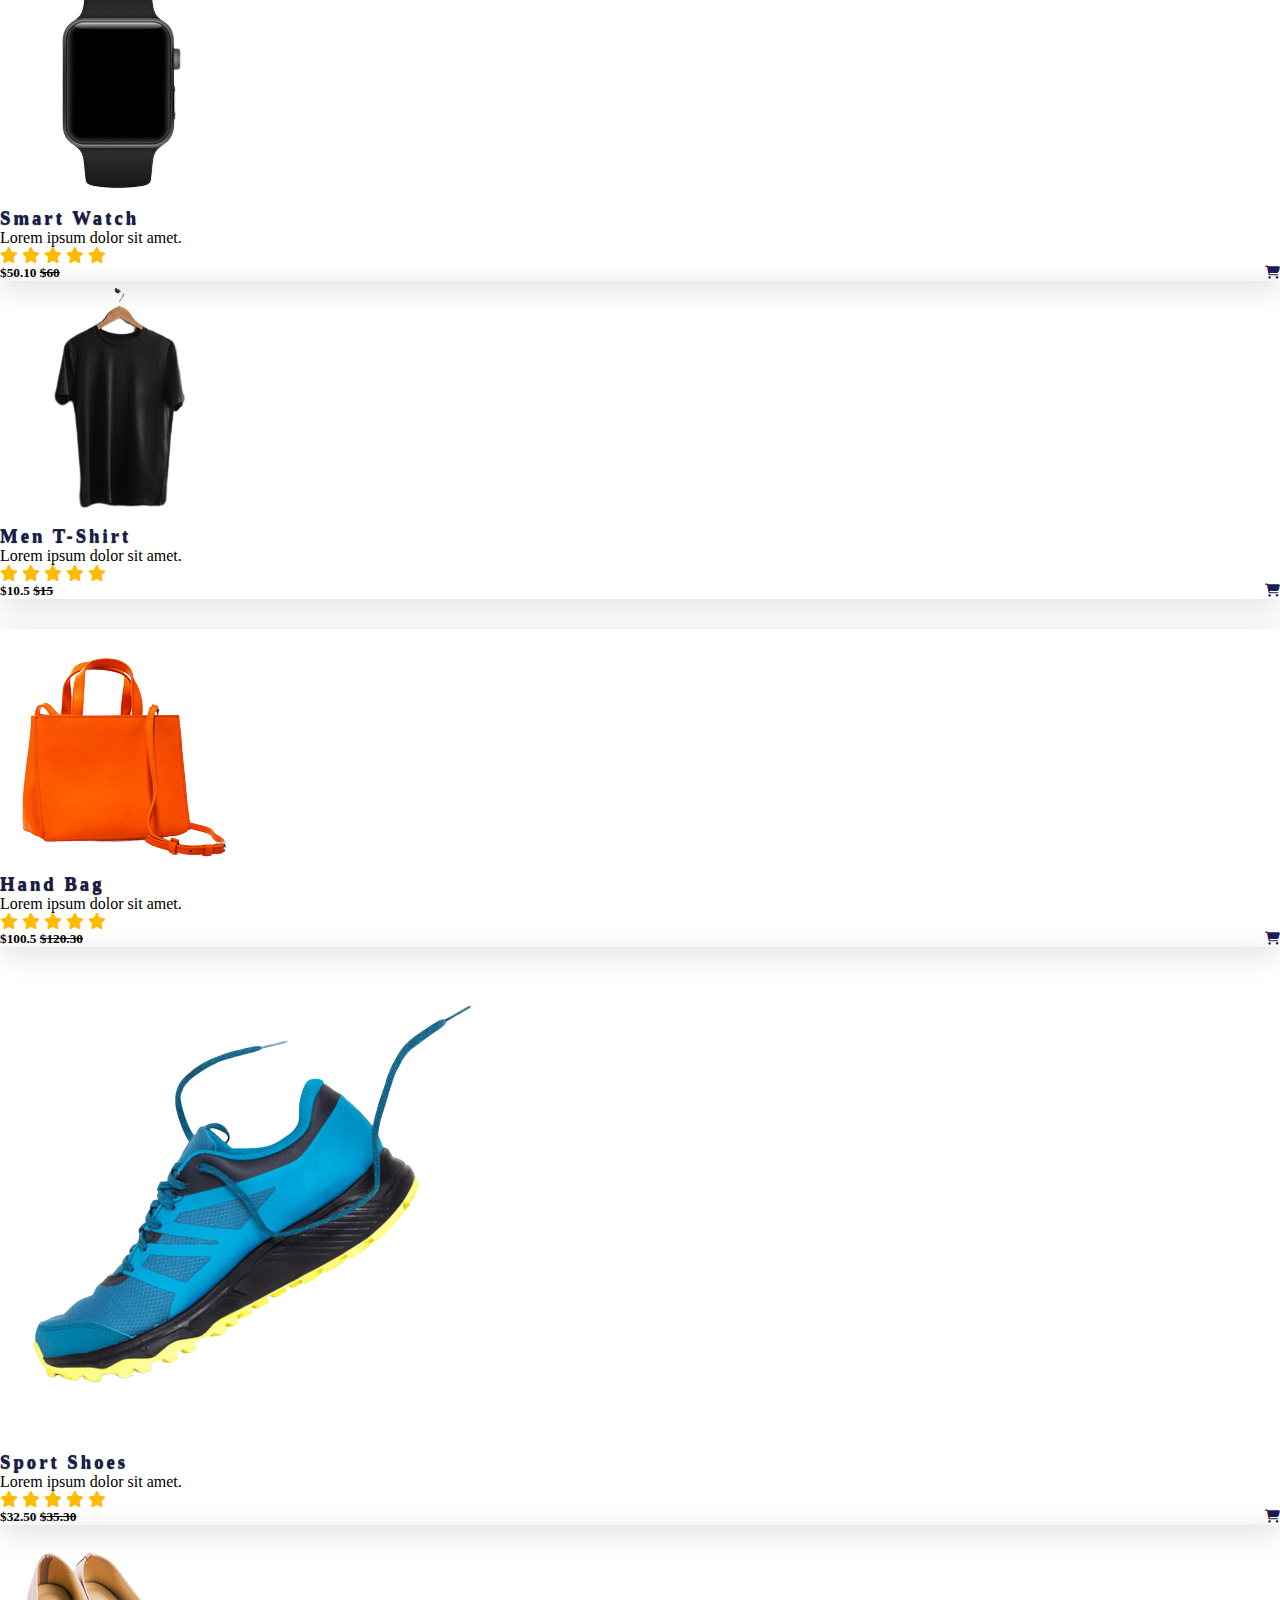
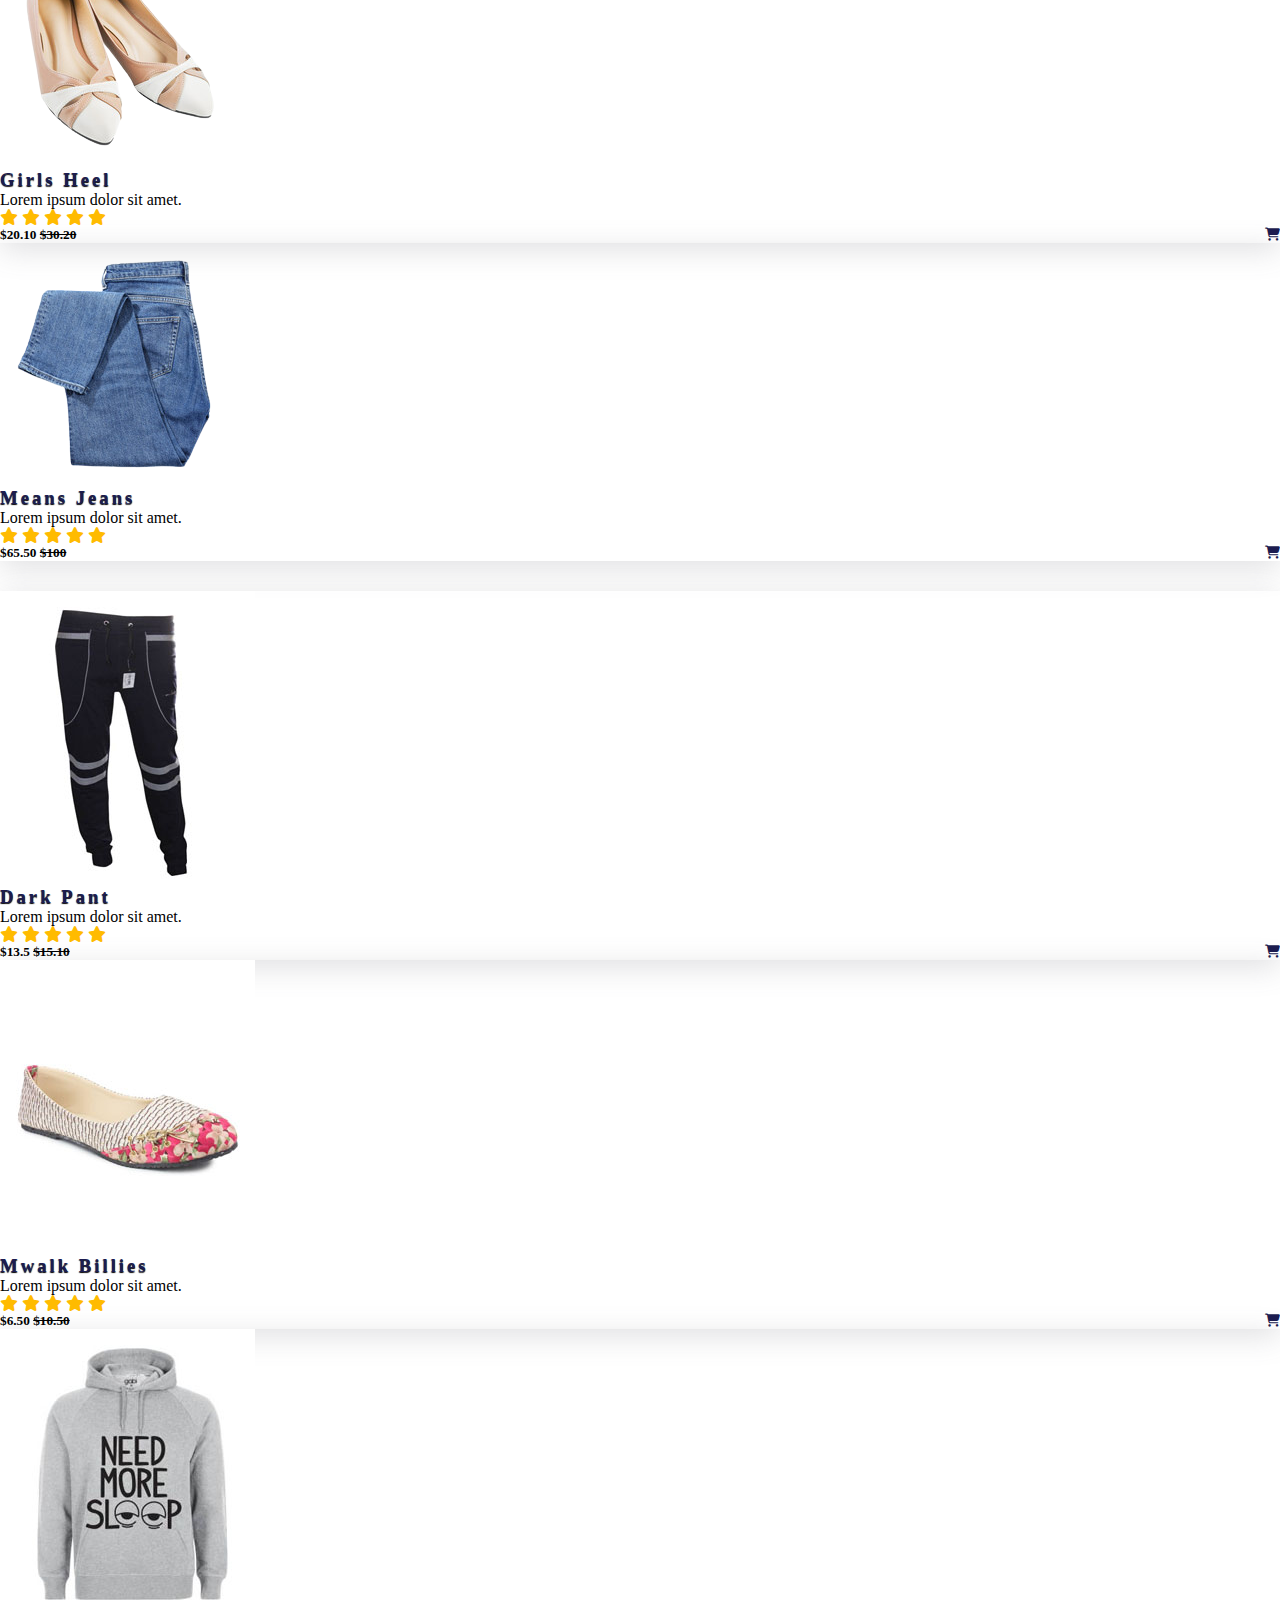
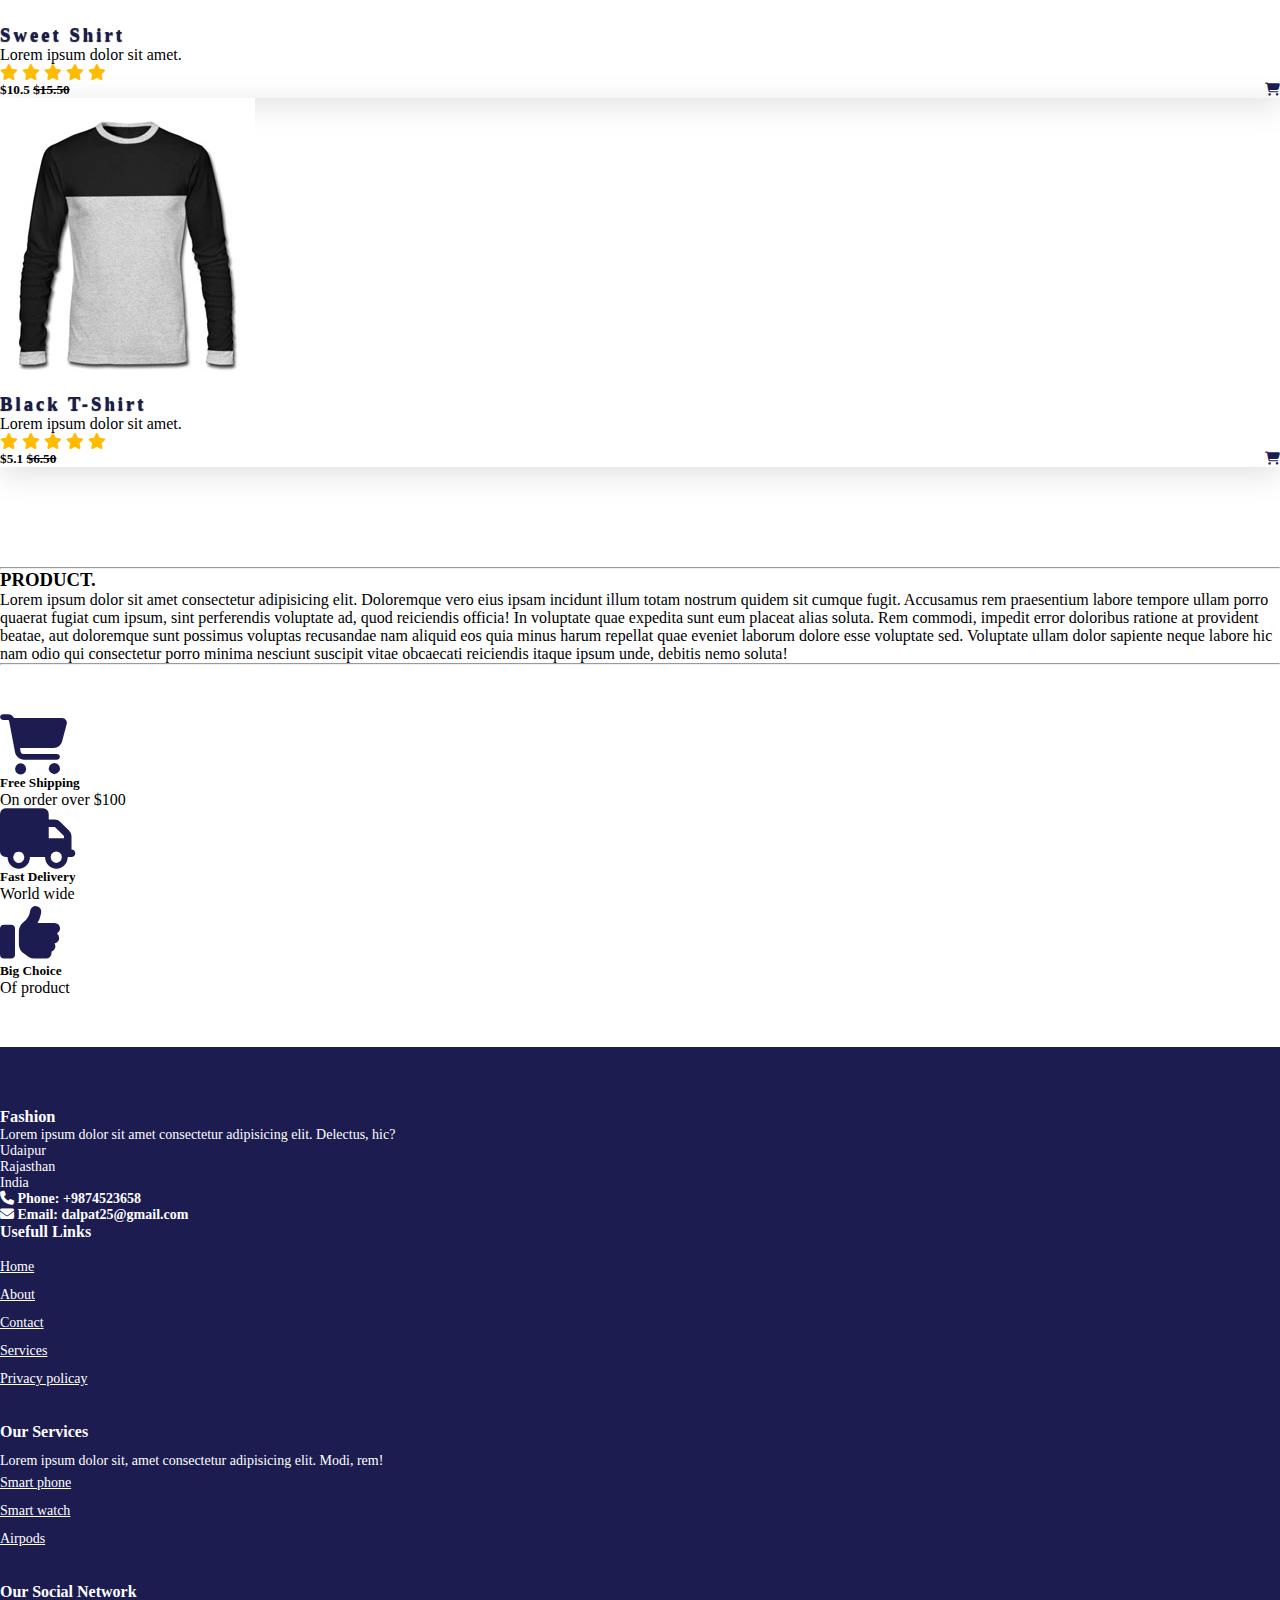
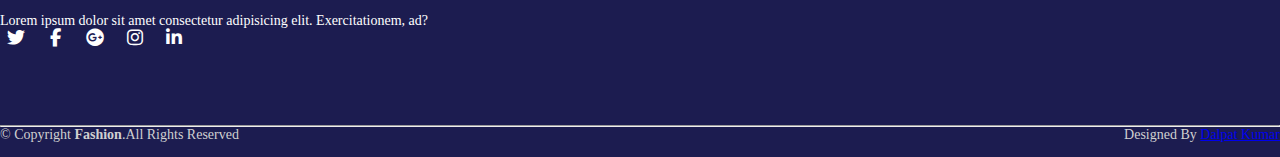
<file: clothe.html>
<!DOCTYPE html>
<html lang="en">
<head>
    <meta charset="UTF-8">
    <meta http-equiv="X-UA-Compatible" content="IE=edge">
    <meta name="viewport" content="width=device-width, initial-scale=1.0">
    <title>Fashion</title>
    <link rel="shortcut icon" type="image" href="./image/logo2.png">
    <link rel="stylesheet" href="style.css">
    <link rel="stylesheet" href="https://cdnjs.cloudflare.com/ajax/libs/font-awesome/6.2.0/css/all.min.css">
    <!-- bootstrap links -->
    <link href="https://cdn.jsdelivr.net/npm/bootstrap@5.0.2/dist/css/bootstrap.min.css" rel="stylesheet" integrity="sha384-EVSTQN3/azprG1Anm3QDgpJLIm9Nao0Yz1ztcQTwFspd3yD65VohhpuuCOmLASjC" crossorigin="anonymous">
    <!-- bootstrap links -->
    <!-- fonts links -->
    <link rel="preconnect" href="https://fonts.googleapis.com">
    <link rel="preconnect" href="https://fonts.gstatic.com" crossorigin>
    <link href="https://fonts.googleapis.com/css2?family=Roboto:wght@500&display=swap" rel="stylesheet">
    <!-- fonts links -->
</head>
<body>

    <!-- top navbar -->
    <div class="top-navbar">
        <div class="top-icons">
            <i class="fa-brands fa-twitter"></i>
            <i class="fa-brands fa-facebook-f"></i>
            <i class="fa-brands fa-instagram"></i>
        </div>
        <div class="other-links">
            <button id="btn-login"><a href="login.html">Login</a></button>
            <button id="btn-signup"><a href="signup.html">Sign up</a></button>

            <i class="fa-solid fa-user"></i>
            <i class="fa-solid fa-cart-shopping"></i>
        </div>
    </div>
    <!-- top navbar -->

        <!-- navbar -->
        <nav class="navbar navbar-expand-lg" id="navbar">
            <div class="container-fluid">
              <a class="navbar-brand" href="#"><img src="./image/logo.png" alt="" width="180px"></a>
              <button class="navbar-toggler" type="button" data-bs-toggle="collapse" data-bs-target="#navbarSupportedContent" aria-controls="navbarSupportedContent" aria-expanded="false" aria-label="Toggle navigation">
                <span><i class="fa-solid fa-bars" style="color: white;"></i></span>
              </button>
              <div class="collapse navbar-collapse" id="navbarSupportedContent">
                <ul class="navbar-nav me-auto mb-2 mb-lg-0">
                  <li class="nav-item">
                    <a class="nav-link active" aria-current="page" href="index.html">Home</a>
                  </li>
                  <li class="nav-item">
                    <a class="nav-link" href="clothe.html">Clothe</a>
                  </li>
                  <li class="nav-item dropdown">
                    <a class="nav-link dropdown-toggle" href="#" id="navbarDropdown" role="button" data-bs-toggle="dropdown" aria-expanded="false">
                      Category
                    </a>
                    <ul class="dropdown-menu" aria-labelledby="navbarDropdown" style="background-color: #1c1c50;">
                      <li><a class="dropdown-item" href="#">T-Shirt</a></li>
                      <li><a class="dropdown-item" href="#">Hoodies</a></li>
                      <li><a class="dropdown-item" href="#">Pants</a></li>
                      <li><a class="dropdown-item" href="#">Soprts Shoes</a></li>
                      <li><a class="dropdown-item" href="#">Smart Watch</a></li>
                      <li><a class="dropdown-item" href="#">Glasess</a></li>
                    </ul>
                  </li>
                  <li class="nav-item">
                    <a class="nav-link" href="about.html">About Us</a>
                  </li>
                <li class="nav-item">
                    <a class="nav-link" href="contact.html">Contact Us</a>
                  </li>
                </ul>
               
                <form class="d-flex">
                  <input class="form-control me-2" type="search" placeholder="Search" aria-label="Search">
                  <button class="btn btn-outline-success" type="submit" id="search-btn">Search</button>
                </form>
              </div>
            </div>
          </nav>
        <!-- navbar -->





        
    

    <!-- banner -->
    <div class="banner2">
        <div class="content2">
            <h1>Get More Product</h1>
            <p>Lorem ipsum dolor sit amet consectetur adipisicing elit. Tempora, animi?</p>
            <div id="bannerbtn2"><button>SHOP NOW</button></div>
        </div>
    </div>
    <!-- banner -->

    <!-- product cards -->
    <div class="container" id="product-cards">
        <div class="row" style="margin-top: 30px;">
            <div class="col-md-3 py-3 py-md-0">
                <div class="card" id="card-item">
                    <img src="./image/p1.png" alt="">
                    <div class="card-body">
                        <h3>Girls Heel</h3>
                        <p>Lorem ipsum dolor sit amet.</p>
                        <div class="star">
                            <i class="fas fa-star checked"></i>
                            <i class="fas fa-star checked"></i>
                            <i class="fas fa-star checked"></i>
                            <i class="fas fa-star checked"></i>
                            <i class="fas fa-star checked"></i>
                        </div>
                        <h5>$12.3 <strike>$15.5</strike> <span><i class="fa-solid fa-cart-shopping"></i></span></h5>
                    </div>
                </div>
            </div>
            <div class="col-md-3 py-3 py-md-0">
                <div class="card" id="card-item">
                    <img src="./image/p2.png" alt="">
                    <div class="card-body">
                        <h3>Men Hoodie</h3>
                        <p>Lorem ipsum dolor sit amet.</p>
                        <div class="star">
                            <i class="fas fa-star checked"></i>
                            <i class="fas fa-star checked"></i>
                            <i class="fas fa-star checked"></i>
                            <i class="fas fa-star checked"></i>
                            <i class="fas fa-star checked"></i>
                        </div>
                        <h5>$3.2 <strike>$5.1</strike> <span><i class="fa-solid fa-cart-shopping"></i></span></h5>
                    </div>
                </div>
            </div>
            <div class="col-md-3 py-3 py-md-0">
                <div class="card" id="card-item">

                    <img src="./image/p3.png" alt="">
                    <div class="card-body">
                        <h3>Smart Watch</h3>
                        <p>Lorem ipsum dolor sit amet.</p>
                        <div class="star">
                            <i class="fas fa-star checked"></i>
                            <i class="fas fa-star checked"></i>
                            <i class="fas fa-star checked"></i>
                            <i class="fas fa-star checked"></i>
                            <i class="fas fa-star checked"></i>
                        </div>
                        <h5>$50.10 <strike>$60</strike> <span><i class="fa-solid fa-cart-shopping"></i></span></h5>
                    </div>
                </div>
            </div>
            <div class="col-md-3 py-3 py-md-0">
                <div class="card" id="card-item">

                    <img src="./image/p4.png" alt="">
                    <div class="card-body">
                        <h3>Men T-Shirt</h3>
                        <p>Lorem ipsum dolor sit amet.</p>
                        <div class="star">
                            <i class="fas fa-star checked"></i>
                            <i class="fas fa-star checked"></i>
                            <i class="fas fa-star checked"></i>
                            <i class="fas fa-star checked"></i>
                            <i class="fas fa-star checked"></i>
                        </div>
                        <h5>$10.5 <strike>$15</strike> <span><i class="fa-solid fa-cart-shopping"></i></span></h5>
                    </div>
                </div>
            </div>
        </div>

        <div class="row" style="margin-top: 30px;">
            <div class="col-md-3 py-3 py-md-0">
                <div class="card" id="card-item">

                    <img src="./image/p5.png" alt="">
                    <div class="card-body">
                        <h3>Hand Bag</h3>
                        <p>Lorem ipsum dolor sit amet.</p>
                        <div class="star">
                            <i class="fas fa-star checked"></i>
                            <i class="fas fa-star checked"></i>
                            <i class="fas fa-star checked"></i>
                            <i class="fas fa-star checked"></i>
                            <i class="fas fa-star checked"></i>
                        </div>
                        <h5>$100.5 <strike>$120.30</strike> <span><i class="fa-solid fa-cart-shopping"></i></span></h5>
                    </div>
                </div>
            </div>
            <div class="col-md-3 py-3 py-md-0">
                <div class="card" id="card-item">

                    <img src="./image/p6.png" alt="">
                    <div class="card-body">
                        <h3>Sport Shoes</h3>
                        <p>Lorem ipsum dolor sit amet.</p>
                        <div class="star">
                            <i class="fas fa-star checked"></i>
                            <i class="fas fa-star checked"></i>
                            <i class="fas fa-star checked"></i>
                            <i class="fas fa-star checked"></i>
                            <i class="fas fa-star checked"></i>
                        </div>
                        <h5>$32.50 <strike>$35.30</strike> <span><i class="fa-solid fa-cart-shopping"></i></span></h5>
                    </div>
                </div>
            </div>

            <div class="col-md-3 py-3 py-md-0">
                <div class="card" id="card-item">

                    <img src="./image/p7.png" alt="">
                    <div class="card-body">
                        <h3>Girls Heel</h3>
                        <p>Lorem ipsum dolor sit amet.</p>
                        <div class="star">
                            <i class="fas fa-star checked"></i>
                            <i class="fas fa-star checked"></i>
                            <i class="fas fa-star checked"></i>
                            <i class="fas fa-star checked"></i>
                            <i class="fas fa-star checked"></i>
                        </div>
                        <h5>$20.10 <strike>$30.20</strike> <span><i class="fa-solid fa-cart-shopping"></i></span></h5>
                    </div>
                </div>
            </div>
            <div class="col-md-3 py-3 py-md-0">
                <div class="card" id="card-item">

                    <img src="./image/p8.png" alt="">
                    <div class="card-body">
                        <h3>Means Jeans</h3>
                        <p>Lorem ipsum dolor sit amet.</p>
                        <div class="star">
                            <i class="fas fa-star checked"></i>
                            <i class="fas fa-star checked"></i>
                            <i class="fas fa-star checked"></i>
                            <i class="fas fa-star checked"></i>
                            <i class="fas fa-star checked"></i>
                        </div>
                        <h5>$65.50 <strike>$100</strike> <span><i class="fa-solid fa-cart-shopping"></i></span></h5>
                    </div>
                </div>
            </div>
        </div>
        <div class="row" style="margin-top: 30px;">
            <div class="col-md-3 py-3 py-md-0">
                <div class="card" id="card-item">

                    <img src="./image/p9.jpg" alt="">
                    <div class="card-body">
                        <h3>Dark Pant</h3>
                        <p>Lorem ipsum dolor sit amet.</p>
                        <div class="star">
                            <i class="fas fa-star checked"></i>
                            <i class="fas fa-star checked"></i>
                            <i class="fas fa-star checked"></i>
                            <i class="fas fa-star checked"></i>
                            <i class="fas fa-star checked"></i>
                        </div>
                        <h5>$13.5 <strike>$15.10</strike> <span><i class="fa-solid fa-cart-shopping"></i></span></h5>
                    </div>
                </div>
            </div>
            <div class="col-md-3 py-3 py-md-0">
                <div class="card" id="card-item">

                    <img src="./image/p10.jpg" alt="">
                    <div class="card-body">
                        <h3>Mwalk Billies</h3>
                        <p>Lorem ipsum dolor sit amet.</p>
                        <div class="star">
                            <i class="fas fa-star checked"></i>
                            <i class="fas fa-star checked"></i>
                            <i class="fas fa-star checked"></i>
                            <i class="fas fa-star checked"></i>
                            <i class="fas fa-star checked"></i>
                        </div>
                        <h5>$6.50 <strike>$10.50</strike> <span><i class="fa-solid fa-cart-shopping"></i></span></h5>
                    </div>
                </div>
            </div>
            <div class="col-md-3 py-3 py-md-0">
                <div class="card" id="card-item">

                    <img src="./image/p11.jpg" alt="">
                    <div class="card-body">
                        <h3>Sweet Shirt</h3>
                        <p>Lorem ipsum dolor sit amet.</p>
                        <div class="star">
                            <i class="fas fa-star checked"></i>
                            <i class="fas fa-star checked"></i>
                            <i class="fas fa-star checked"></i>
                            <i class="fas fa-star checked"></i>
                            <i class="fas fa-star checked"></i>
                        </div>
                        <h5>$10.5 <strike>$15.50</strike> <span><i class="fa-solid fa-cart-shopping"></i></span></h5>
                    </div>
                </div>
            </div>
            <div class="col-md-3 py-3 py-md-0">
                <div class="card" id="card-item">

                    <img src="./image/p12.jpg" alt="">
                    <div class="card-body">
                        <h3>Black T-Shirt</h3>
                        <p>Lorem ipsum dolor sit amet.</p>
                        <div class="star">
                            <i class="fas fa-star checked"></i>
                            <i class="fas fa-star checked"></i>
                            <i class="fas fa-star checked"></i>
                            <i class="fas fa-star checked"></i>
                            <i class="fas fa-star checked"></i>
                        </div>
                        <h5>$5.1 <strike>$6.50</strike> <span><i class="fa-solid fa-cart-shopping"></i></span></h5>
                    </div>
                </div>
            </div>
        </div>
    </div>
    <!-- product cards -->















   

    <!-- product -->
    <div class="container" style="margin-top: 100px;">
    <hr>
</div>
<div class="container">
    <h3 style="font-weight: bold;">PRODUCT.</h3>
    <p>Lorem ipsum dolor sit amet consectetur adipisicing elit. Doloremque vero eius ipsam incidunt illum totam nostrum quidem sit cumque fugit. Accusamus rem praesentium labore tempore ullam porro quaerat fugiat cum ipsum, sint perferendis voluptate ad, quod reiciendis officia! In voluptate quae expedita sunt eum placeat alias soluta. Rem commodi, impedit error doloribus ratione at provident beatae, aut doloremque sunt possimus voluptas recusandae nam aliquid eos quia minus harum repellat quae eveniet laborum dolore esse voluptate sed. Voluptate ullam dolor sapiente neque labore hic nam odio qui consectetur porro minima nesciunt suscipit vitae obcaecati reiciendis itaque ipsum unde, debitis nemo soluta!</p>

    <hr>
</div>
    <!-- product -->


<!-- offer -->
    <div class="container" id="offer">
        <div class="row">
            <div class="col-md-4 py-3 py-md-0">
                <i class="fa-solid fa-cart-shopping"></i>
                <h5>Free Shipping</h5>
                <p>On order over $100</p>
            </div>
            <div class="col-md-4 py-3 py-md-0">
                <i class="fa-solid fa-truck"></i>
                <h5>Fast Delivery</h5>
                <p>World wide</p>
            </div>
            <div class="col-md-4 py-3 py-md-0">
                <i class="fa-solid fa-thumbs-up"></i>
                <h5>Big Choice</h5>
                <p>Of product</p>
            </div>
        </div>
    </div>
<!-- offer -->






<!-- footer -->
<footer id="footer" style="margin-top: 50px;">
<div class="footer-top">
    <div class="container">
        <div class="row">
            <div class="col-lg-3 col-md-6 footer-content">
                <h3>Fashion</h3>
                <p>Lorem ipsum dolor sit amet consectetur adipisicing elit. Delectus, hic?</p>
                <p>
                    Udaipur <br>
                    Rajasthan <br>
                    India <br>
                </p>
                <strong><i class="fas fa-phone"></i> Phone: <strong>+9874523658</strong></strong><br>
                <strong><i class="fa-solid fa-envelope"></i> Email: <strong>dalpat25@gmail.com</strong></strong>
            </div>
            <div class="col-lg-3 col-md-6 footer-links">
                <h4>Usefull Links</h4>
                <ul>
                  <li><a href="index.html">Home</a></li>
                  <li><a href="about.html">About</a></li>
                  <li><a href="contact.html">Contact</a></li>
                  <li><a href="#">Services</a></li>
                  <li><a href="#">Privacy policay</a></li>
                </ul>
            </div>
            <div class="col-lg-3 col-md-6 footer-links">
                <h4>Our Services</h4>
                <p>Lorem ipsum dolor sit, amet consectetur adipisicing elit. Modi, rem!</p>
                <ul>
                    <li><a href="#">Smart phone</a></li>
                    <li><a href="#">Smart watch</a></li>
                    <li><a href="#">Airpods</a></li>
                </ul>
            </div>
            <div class="col-lg-3 col-md-6 footer-links">
                <h4>Our Social Network</h4>
                <p>Lorem ipsum dolor sit amet consectetur adipisicing elit. Exercitationem, ad?</p>
                <div class="socail-links mt-3">
                    <a href="#" class="twiiter"><i class="fa-brands fa-twitter"></i></a>
                    <a href="#" class="twiiter"><i class="fa-brands fa-facebook-f"></i></a>
                    <a href="#" class="twiiter"><i class="fa-brands fa-google-plus"></i></a>
                    <a href="#" class="twiiter"><i class="fa-brands fa-instagram"></i></a>
                    <a href="#" class="twiiter"><i class="fa-brands fa-linkedin-in"></i></a>
                </div>
            </div>
        </div>
    </div>
</div>
<hr>
<div class="container py-4">
    <div class="copyright">
        &copy; Copyright <strong>Fashion</strong>.All Rights Reserved
    </div>
    <div class="credits">
        Designed By <a href="#">Dalpat Kumar</a>
    </div>
</div>
</footer>
<!-- footer -->

<a href="#" class="arrow"><i><img src="./image/up-arrow.png" alt="" width="50px"></i></a>

    <script src="https://cdn.jsdelivr.net/npm/bootstrap@5.0.2/dist/js/bootstrap.bundle.min.js" integrity="sha384-MrcW6ZMFYlzcLA8Nl+NtUVF0sA7MsXsP1UyJoMp4YLEuNSfAP+JcXn/tWtIaxVXM" crossorigin="anonymous"></script>

</body>
</html>
</file>
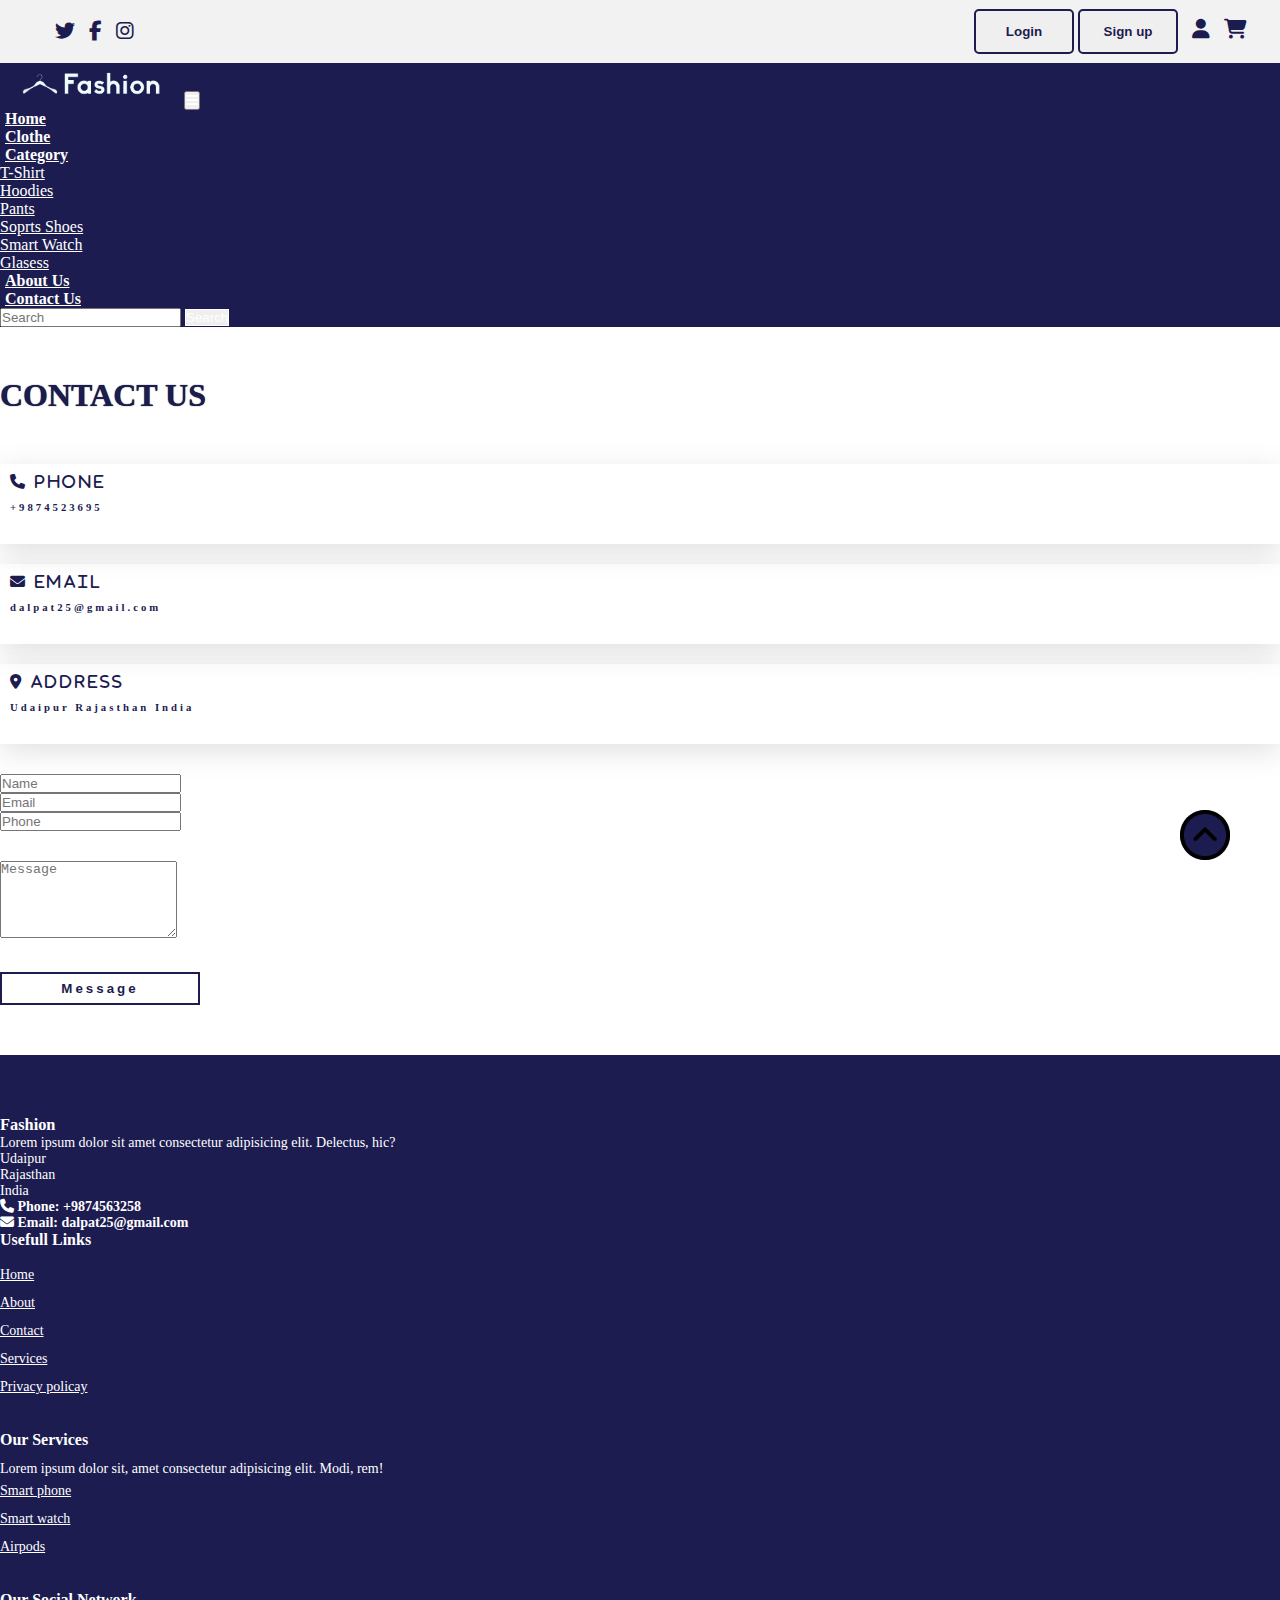
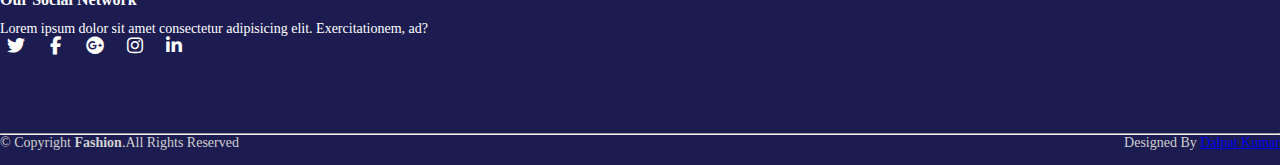
<file: contact.html>
<!DOCTYPE html>
<html lang="en">
<head>
    <meta charset="UTF-8">
    <meta http-equiv="X-UA-Compatible" content="IE=edge">
    <meta name="viewport" content="width=device-width, initial-scale=1.0">
    <title>Fashion</title>
    <link rel="shortcut icon" type="image" href="./image/logo2.png">
    <link rel="stylesheet" href="style.css">
    <link rel="stylesheet" href="https://cdnjs.cloudflare.com/ajax/libs/font-awesome/6.2.0/css/all.min.css">
    <!-- bootstrap links -->
    <link href="https://cdn.jsdelivr.net/npm/bootstrap@5.0.2/dist/css/bootstrap.min.css" rel="stylesheet" integrity="sha384-EVSTQN3/azprG1Anm3QDgpJLIm9Nao0Yz1ztcQTwFspd3yD65VohhpuuCOmLASjC" crossorigin="anonymous">
    <!-- bootstrap links -->
    <!-- fonts links -->
    <link rel="preconnect" href="https://fonts.googleapis.com">
    <link rel="preconnect" href="https://fonts.gstatic.com" crossorigin>
    <link href="https://fonts.googleapis.com/css2?family=Roboto:wght@500&display=swap" rel="stylesheet">
    <!-- fonts links -->
</head>
<body>

    <!-- top navbar -->
    <div class="top-navbar">
        <div class="top-icons">
            <i class="fa-brands fa-twitter"></i>
            <i class="fa-brands fa-facebook-f"></i>
            <i class="fa-brands fa-instagram"></i>
        </div>
        <div class="other-links">
            <button id="btn-login"><a href="login.html">Login</a></button>
            <button id="btn-signup"><a href="signup.html">Sign up</a></button>

            <i class="fa-solid fa-user"></i>
            <i class="fa-solid fa-cart-shopping"></i>
        </div>
    </div>
    <!-- top navbar -->

        <!-- navbar -->
        <nav class="navbar navbar-expand-lg" id="navbar">
            <div class="container-fluid">
              <a class="navbar-brand" href="#"><img src="./image/logo.png" alt="" width="180px"></a>
              <button class="navbar-toggler" type="button" data-bs-toggle="collapse" data-bs-target="#navbarSupportedContent" aria-controls="navbarSupportedContent" aria-expanded="false" aria-label="Toggle navigation">
                <span><i class="fa-solid fa-bars" style="color: white;"></i></span>
              </button>
              <div class="collapse navbar-collapse" id="navbarSupportedContent">
                <ul class="navbar-nav me-auto mb-2 mb-lg-0">
                  <li class="nav-item">
                    <a class="nav-link active" aria-current="page" href="index.html">Home</a>
                  </li>
                  <li class="nav-item">
                    <a class="nav-link" href="clothe.html">Clothe</a>
                  </li>
                  <li class="nav-item dropdown">
                    <a class="nav-link dropdown-toggle" href="#" id="navbarDropdown" role="button" data-bs-toggle="dropdown" aria-expanded="false">
                      Category
                    </a>
                    <ul class="dropdown-menu" aria-labelledby="navbarDropdown" style="background-color: #1c1c50;">
                      <li><a class="dropdown-item" href="#">T-Shirt</a></li>
                      <li><a class="dropdown-item" href="#">Hoodies</a></li>
                      <li><a class="dropdown-item" href="#">Pants</a></li>
                      <li><a class="dropdown-item" href="#">Soprts Shoes</a></li>
                      <li><a class="dropdown-item" href="#">Smart Watch</a></li>
                      <li><a class="dropdown-item" href="#">Glasess</a></li>
                    </ul>
                  </li>
                  <li class="nav-item">
                    <a class="nav-link" href="about.html">About Us</a>
                  </li>
                <li class="nav-item">
                    <a class="nav-link" href="contact.html">Contact Us</a>
                  </li>
                </ul>
               
                <form class="d-flex">
                  <input class="form-control me-2" type="search" placeholder="Search" aria-label="Search">
                  <button class="btn btn-outline-success" type="submit" id="search-btn">Search</button>
                </form>
              </div>
            </div>
          </nav>
        <!-- navbar -->

        <!-- contact -->
        <div class="container" id="contact">
            <h1 class="text-center">CONTACT US</h1>
            <div class="row" style="margin-top: 50px;">
                <div class="col-md-4 py-3 py-md-0">
                    <div class="card" id="card-item">

                        <i class="fas fa-phone"> Phone</i>
                        <h6>+9874523695</h6>
                    </div>
                </div>
                <div class="col-md-4 py-3 py-md-0">
                    <div class="card" id="card-item">

                        <i class="fa-solid fa-envelope"> Email</i>
                        <h6>dalpat25@gmail.com</h6>
                    </div>
                </div>
                <div class="col-md-4 py-3 py-md-0">
                <div class="card" id="card-item">
                        <i class="fa-solid fa-location-dot"> Address</i>
                        <h6>Udaipur Rajasthan India</h6>
                    </div>
                </div>
            </div>

            <div class="row" style="margin-top: 30px;">
                <div class="col-md-4 py-3 py-md-0">
                    <input type="text" class="form-control form-control" placeholder="Name">
                </div>
                <div class="col-md-4 py-3 py-md-0">
                    <input type="text" class="form-control form-control" placeholder="Email">
                </div>
                <div class="col-md-4 py-3 py-md-0">
                    <input type="number" class="form-control form-control" placeholder="Phone">
                </div>
               <div class="form-group" style="margin-top: 30px;">
                <textarea class="form-control" id=""rows="5" placeholder="Message"></textarea>
            </div>
            <div id="messagebtn" class="text-center"><button>Message</button></div>
            </div>
        </div>
        <!-- contact -->









<!-- footer -->
<footer id="footer" style="margin-top: 50px;">
<div class="footer-top">
    <div class="container">
        <div class="row">
            <div class="col-lg-3 col-md-6 footer-content">
                <h3>Fashion</h3>
                <p>Lorem ipsum dolor sit amet consectetur adipisicing elit. Delectus, hic?</p>
                <p>
                    Udaipur <br>
                    Rajasthan <br>
                    India <br>
                </p>
                <strong><i class="fas fa-phone"></i> Phone: <strong>+9874563258</strong></strong><br>
                <strong><i class="fa-solid fa-envelope"></i> Email: <strong>dalpat25@gmail.com</strong></strong>
            </div>
            <div class="col-lg-3 col-md-6 footer-links">
                <h4>Usefull Links</h4>
                <ul>
                  <li><a href="index.html">Home</a></li>
                  <li><a href="about.html">About</a></li>
                  <li><a href="contact.html">Contact</a></li>
                  <li><a href="#">Services</a></li>
                  <li><a href="#">Privacy policay</a></li>
                </ul>
            </div>
            <div class="col-lg-3 col-md-6 footer-links">
                <h4>Our Services</h4>
                <p>Lorem ipsum dolor sit, amet consectetur adipisicing elit. Modi, rem!</p>
                <ul>
                    <li><a href="#">Smart phone</a></li>
                    <li><a href="#">Smart watch</a></li>
                    <li><a href="#">Airpods</a></li>
                </ul>
            </div>
            <div class="col-lg-3 col-md-6 footer-links">
                <h4>Our Social Network</h4>
                <p>Lorem ipsum dolor sit amet consectetur adipisicing elit. Exercitationem, ad?</p>
                <div class="socail-links mt-3">
                    <a href="#" class="twiiter"><i class="fa-brands fa-twitter"></i></a>
                    <a href="#" class="twiiter"><i class="fa-brands fa-facebook-f"></i></a>
                    <a href="#" class="twiiter"><i class="fa-brands fa-google-plus"></i></a>
                    <a href="#" class="twiiter"><i class="fa-brands fa-instagram"></i></a>
                    <a href="#" class="twiiter"><i class="fa-brands fa-linkedin-in"></i></a>
                </div>
            </div>
        </div>
    </div>
</div>
<hr>
<div class="container py-4">
    <div class="copyright">
        &copy; Copyright <strong>Fashion</strong>.All Rights Reserved
    </div>
    <div class="credits">
        Designed By <a href="#">Dalpat Kumar</a>
    </div>
</div>
</footer>
<!-- footer -->

<a href="#" class="arrow"><i><img src="./image/up-arrow.png" alt="" width="50px"></i></a>

    <script src="https://cdn.jsdelivr.net/npm/bootstrap@5.0.2/dist/js/bootstrap.bundle.min.js" integrity="sha384-MrcW6ZMFYlzcLA8Nl+NtUVF0sA7MsXsP1UyJoMp4YLEuNSfAP+JcXn/tWtIaxVXM" crossorigin="anonymous"></script>

</body>
</html>
</file>
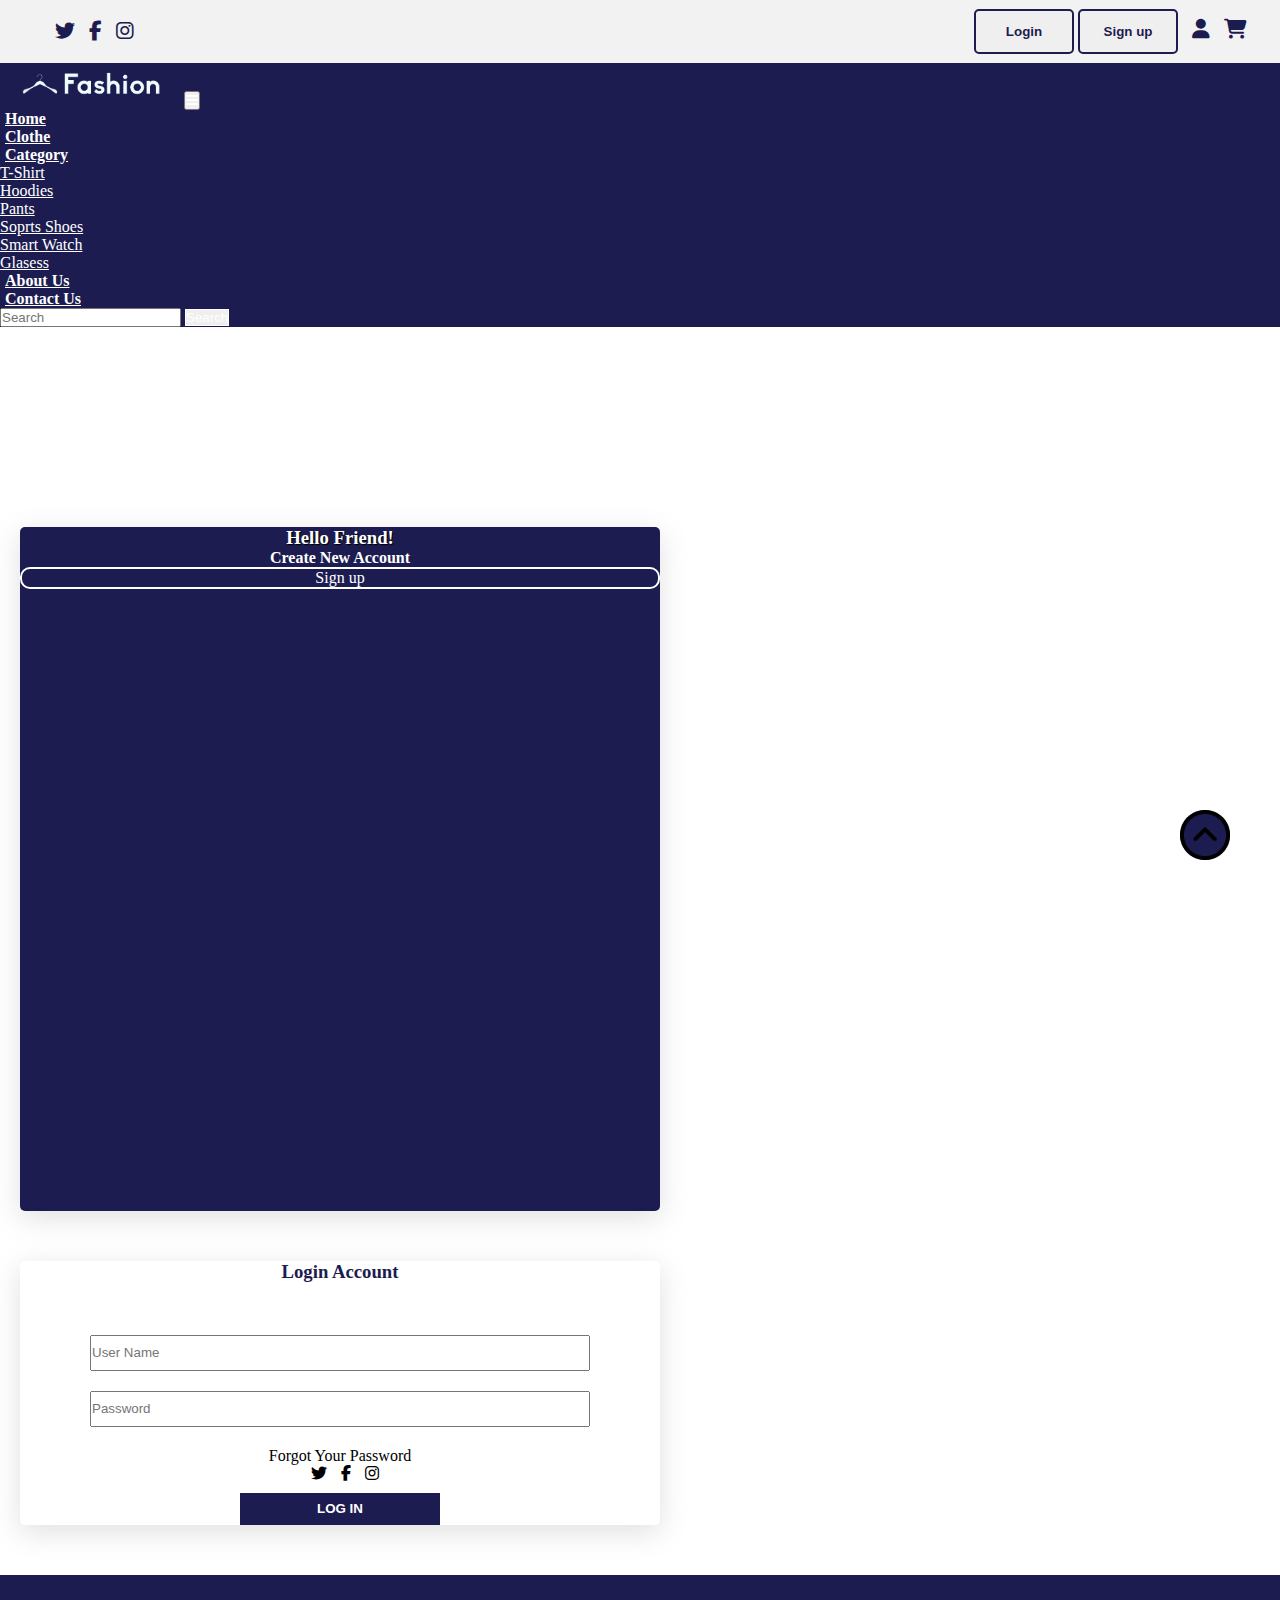
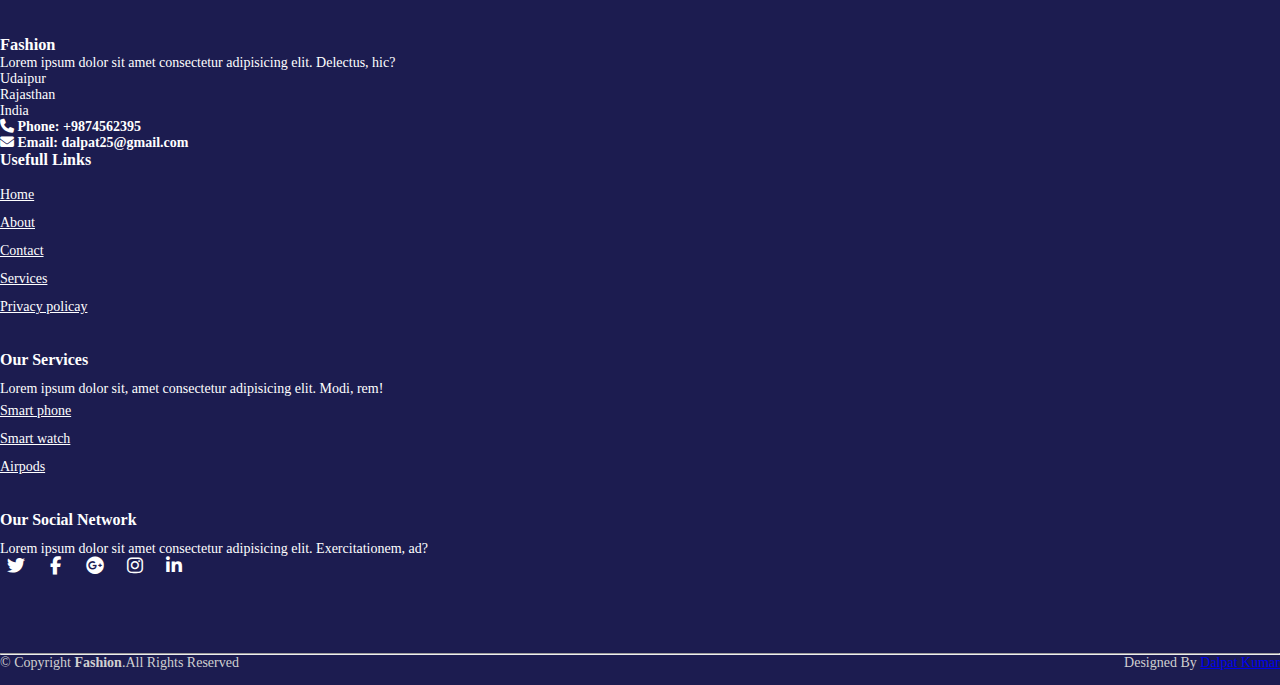
<file: login.html>
<!DOCTYPE html>
<html lang="en">
<head>
    <meta charset="UTF-8">
    <meta http-equiv="X-UA-Compatible" content="IE=edge">
    <meta name="viewport" content="width=device-width, initial-scale=1.0">
    <title>Fashion</title>
    <link rel="shortcut icon" type="image" href="./image/logo2.png">
    <link rel="stylesheet" href="style.css">
    <link rel="stylesheet" href="https://cdnjs.cloudflare.com/ajax/libs/font-awesome/6.2.0/css/all.min.css">
    <!-- bootstrap links -->
    <link href="https://cdn.jsdelivr.net/npm/bootstrap@5.0.2/dist/css/bootstrap.min.css" rel="stylesheet" integrity="sha384-EVSTQN3/azprG1Anm3QDgpJLIm9Nao0Yz1ztcQTwFspd3yD65VohhpuuCOmLASjC" crossorigin="anonymous">
    <!-- bootstrap links -->
    <!-- fonts links -->
    <link rel="preconnect" href="https://fonts.googleapis.com">
    <link rel="preconnect" href="https://fonts.gstatic.com" crossorigin>
    <link href="https://fonts.googleapis.com/css2?family=Roboto:wght@500&display=swap" rel="stylesheet">
    <!-- fonts links -->
</head>
<body>

    <!-- top navbar -->
    <div class="top-navbar">
        <div class="top-icons">
            <i class="fa-brands fa-twitter"></i>
            <i class="fa-brands fa-facebook-f"></i>
            <i class="fa-brands fa-instagram"></i>
        </div>
        <div class="other-links">
            <button id="btn-login"><a href="login.html">Login</a></button>
            <button id="btn-signup"><a href="signup.html">Sign up</a></button>

            <i class="fa-solid fa-user"></i>
            <i class="fa-solid fa-cart-shopping"></i>
        </div>
    </div>
    <!-- top navbar -->

        <!-- navbar -->
        <nav class="navbar navbar-expand-lg" id="navbar">
            <div class="container-fluid">
              <a class="navbar-brand" href="#"><img src="./image/logo.png" alt="" width="180px"></a>
              <button class="navbar-toggler" type="button" data-bs-toggle="collapse" data-bs-target="#navbarSupportedContent" aria-controls="navbarSupportedContent" aria-expanded="false" aria-label="Toggle navigation">
                <span><i class="fa-solid fa-bars" style="color: white;"></i></span>
              </button>
              <div class="collapse navbar-collapse" id="navbarSupportedContent">
                <ul class="navbar-nav me-auto mb-2 mb-lg-0">
                  <li class="nav-item">
                    <a class="nav-link active" aria-current="page" href="index.html">Home</a>
                  </li>
                  <li class="nav-item">
                    <a class="nav-link" href="clothe.html">Clothe</a>
                  </li>
                  <li class="nav-item dropdown">
                    <a class="nav-link dropdown-toggle" href="#" id="navbarDropdown" role="button" data-bs-toggle="dropdown" aria-expanded="false">
                      Category
                    </a>
                    <ul class="dropdown-menu" aria-labelledby="navbarDropdown" style="background-color: #1c1c50;">
                      <li><a class="dropdown-item" href="#">T-Shirt</a></li>
                      <li><a class="dropdown-item" href="#">Hoodies</a></li>
                      <li><a class="dropdown-item" href="#">Pants</a></li>
                      <li><a class="dropdown-item" href="#">Soprts Shoes</a></li>
                      <li><a class="dropdown-item" href="#">Smart Watch</a></li>
                      <li><a class="dropdown-item" href="#">Glasess</a></li>
                    </ul>
                  </li>
                  <li class="nav-item">
                    <a class="nav-link" href="about.html">About Us</a>
                  </li>
                <li class="nav-item">
                    <a class="nav-link" href="contact.html">Contact Us</a>
                  </li>
                </ul>
               
                <form class="d-flex">
                  <input class="form-control me-2" type="search" placeholder="Search" aria-label="Search">
                  <button class="btn btn-outline-success" type="submit" id="search-btn">Search</button>
                </form>
              </div>
            </div>
          </nav>
        <!-- navbar -->


        <!-- login -->
        <div class="container login">
            <div class="row">
                <div class="col-md-4" id="side1">
                    <h3>Hello Friend!</h3>
                    <p>Create New Account</p>
                    <div id="btn"><a href="signup.html">Sign up</a></div>
                </div>
                <div class="col-md-8" id="side2">
                    <h3>Login Account</h3>
                    <div class="inp">
                        <input type="text" placeholder="User Name" required>
                        <input type="text" placeholder="Password" required>
                    </div>
                    <p>Forgot Your Password</p>
                    <div class="icons">
                        <i class="fa-brands fa-twitter"></i>
                        <i class="fa-brands fa-facebook-f"></i>
                        <i class="fa-brands fa-instagram"></i>
                    </div>
                    <div id="login"><button>LOG IN</button></div>
                </div>
            </div>
        </div>
        <!-- login -->









<!-- footer -->
<footer id="footer" style="margin-top: 50px;">
<div class="footer-top">
    <div class="container">
        <div class="row">
            <div class="col-lg-3 col-md-6 footer-content">
                <h3>Fashion</h3>
                <p>Lorem ipsum dolor sit amet consectetur adipisicing elit. Delectus, hic?</p>
                <p>
                    Udaipur <br>
                    Rajasthan<br>
                    India <br>
                </p>
                <strong><i class="fas fa-phone"></i> Phone: <strong>+9874562395</strong></strong><br>
                <strong><i class="fa-solid fa-envelope"></i> Email: <strong>dalpat25@gmail.com</strong></strong>
            </div>
            <div class="col-lg-3 col-md-6 footer-links">
                <h4>Usefull Links</h4>
                <ul>
                  <li><a href="index.html">Home</a></li>
                  <li><a href="about.html">About</a></li>
                  <li><a href="contact.html">Contact</a></li>
                  <li><a href="#">Services</a></li>
                  <li><a href="#">Privacy policay</a></li>
                </ul>
            </div>
            <div class="col-lg-3 col-md-6 footer-links">
                <h4>Our Services</h4>
                <p>Lorem ipsum dolor sit, amet consectetur adipisicing elit. Modi, rem!</p>
                <ul>
                    <li><a href="#">Smart phone</a></li>
                    <li><a href="#">Smart watch</a></li>
                    <li><a href="#">Airpods</a></li>
                </ul>
            </div>
            <div class="col-lg-3 col-md-6 footer-links">
                <h4>Our Social Network</h4>
                <p>Lorem ipsum dolor sit amet consectetur adipisicing elit. Exercitationem, ad?</p>
                <div class="socail-links mt-3">
                    <a href="#" class="twiiter"><i class="fa-brands fa-twitter"></i></a>
                    <a href="#" class="twiiter"><i class="fa-brands fa-facebook-f"></i></a>
                    <a href="#" class="twiiter"><i class="fa-brands fa-google-plus"></i></a>
                    <a href="#" class="twiiter"><i class="fa-brands fa-instagram"></i></a>
                    <a href="#" class="twiiter"><i class="fa-brands fa-linkedin-in"></i></a>
                </div>
            </div>
        </div>
    </div>
</div>
<hr>
<div class="container py-4">
    <div class="copyright">
        &copy; Copyright <strong>Fashion</strong>.All Rights Reserved
    </div>
    <div class="credits">
        Designed By <a href="#">Dalpat Kumar</a>
    </div>
</div>
</footer>
<!-- footer -->

<a href="#" class="arrow"><i><img src="./image/up-arrow.png" alt="" width="50px"></i></a>

    <script src="https://cdn.jsdelivr.net/npm/bootstrap@5.0.2/dist/js/bootstrap.bundle.min.js" integrity="sha384-MrcW6ZMFYlzcLA8Nl+NtUVF0sA7MsXsP1UyJoMp4YLEuNSfAP+JcXn/tWtIaxVXM" crossorigin="anonymous"></script>

</body>
</html>
</file>
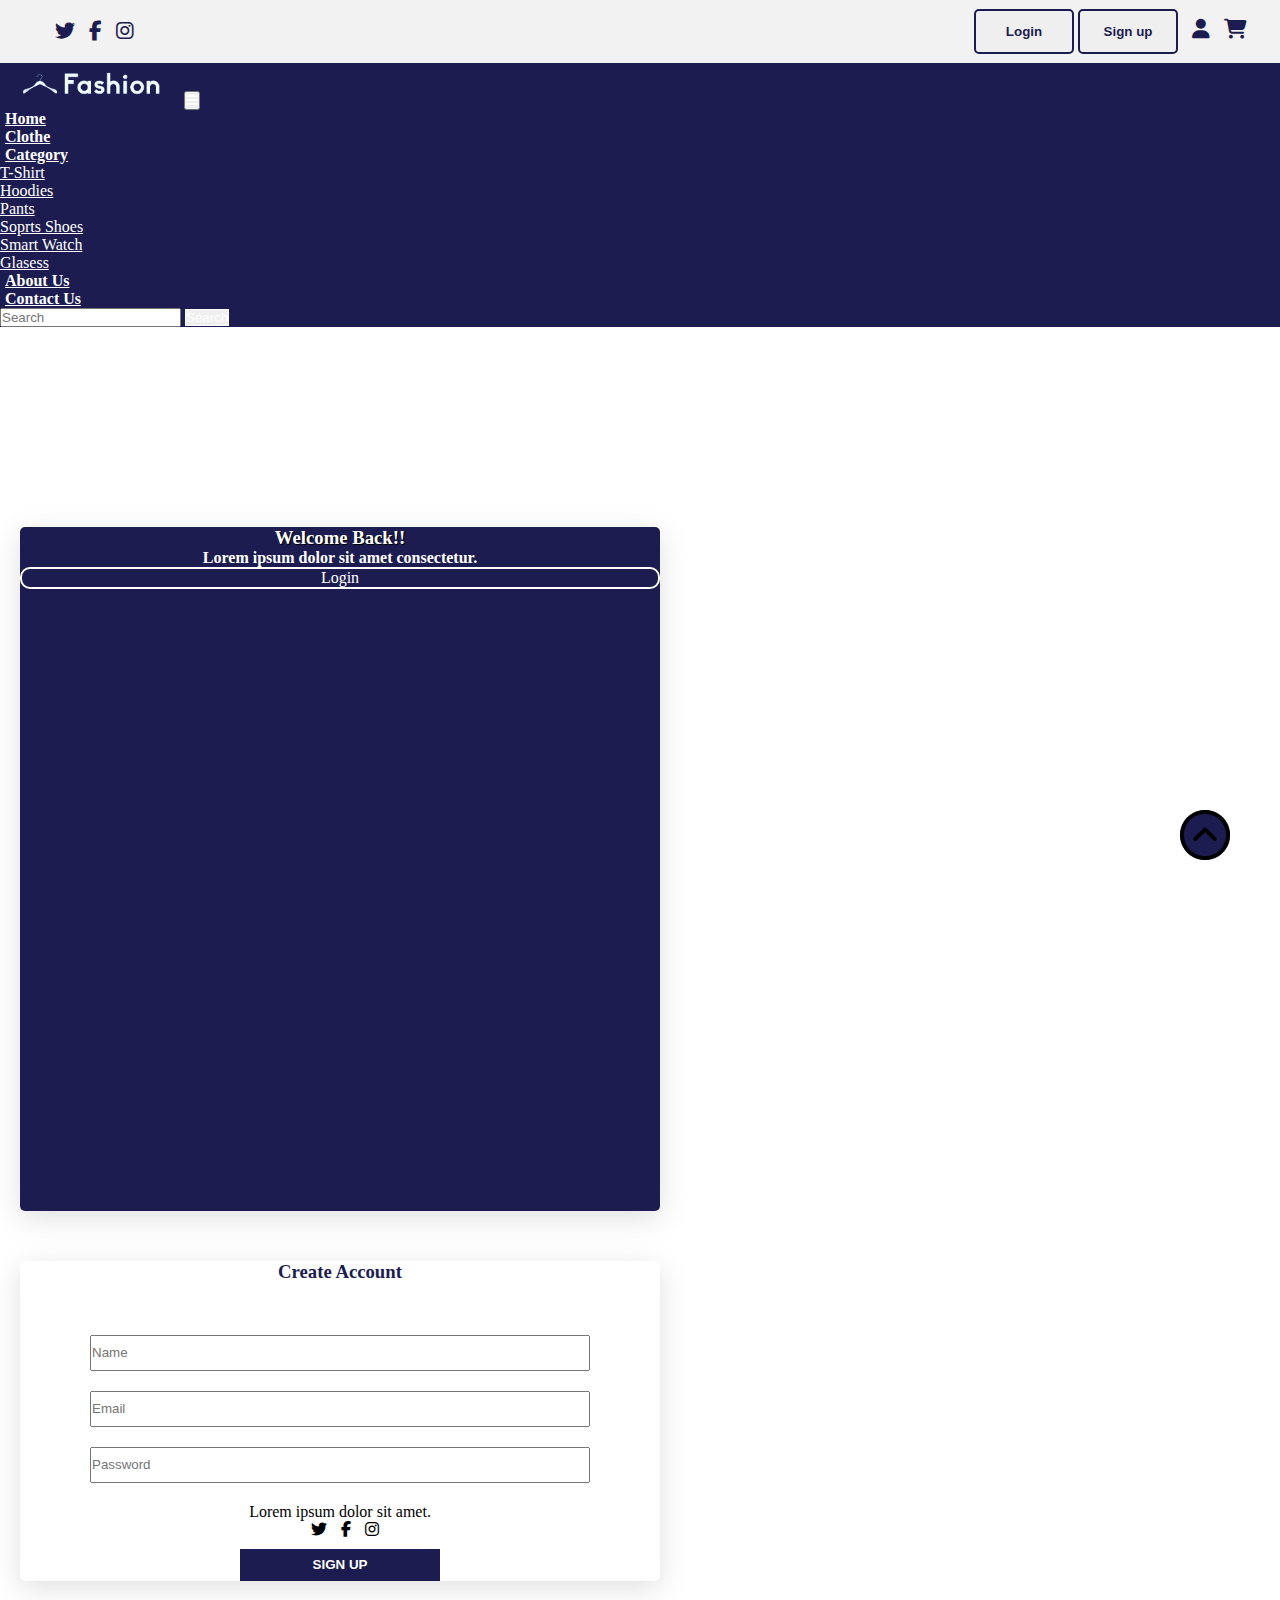
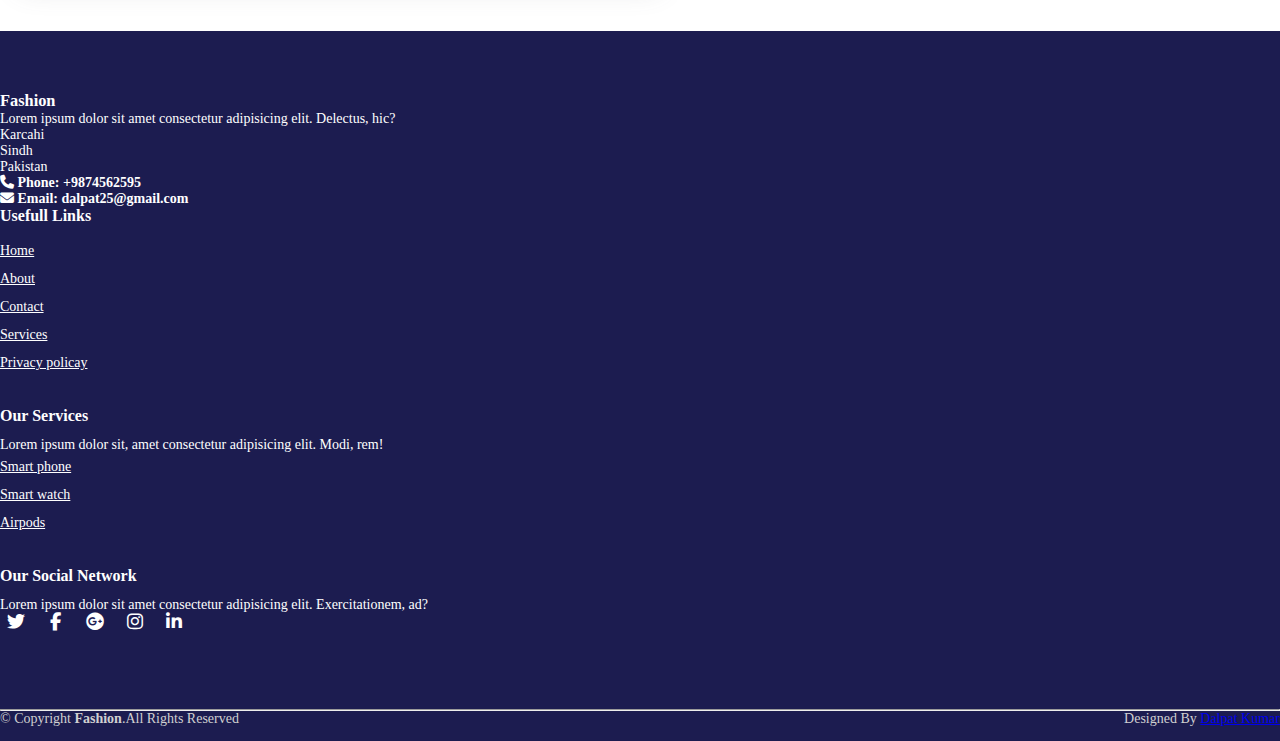
<file: signup.html>
<!DOCTYPE html>
<html lang="en">
<head>
    <meta charset="UTF-8">
    <meta http-equiv="X-UA-Compatible" content="IE=edge">
    <meta name="viewport" content="width=device-width, initial-scale=1.0">
    <title>Fashion</title>
    <link rel="shortcut icon" type="image" href="./image/logo2.png">
    <link rel="stylesheet" href="style.css">
    <link rel="stylesheet" href="https://cdnjs.cloudflare.com/ajax/libs/font-awesome/6.2.0/css/all.min.css">
    <!-- bootstrap links -->
    <link href="https://cdn.jsdelivr.net/npm/bootstrap@5.0.2/dist/css/bootstrap.min.css" rel="stylesheet" integrity="sha384-EVSTQN3/azprG1Anm3QDgpJLIm9Nao0Yz1ztcQTwFspd3yD65VohhpuuCOmLASjC" crossorigin="anonymous">
    <!-- bootstrap links -->
    <!-- fonts links -->
    <link rel="preconnect" href="https://fonts.googleapis.com">
    <link rel="preconnect" href="https://fonts.gstatic.com" crossorigin>
    <link href="https://fonts.googleapis.com/css2?family=Roboto:wght@500&display=swap" rel="stylesheet">
    <!-- fonts links -->
</head>
<body>

    <!-- top navbar -->
    <div class="top-navbar">
        <div class="top-icons">
            <i class="fa-brands fa-twitter"></i>
            <i class="fa-brands fa-facebook-f"></i>
            <i class="fa-brands fa-instagram"></i>
        </div>
        <div class="other-links">
            <button id="btn-login"><a href="login.html">Login</a></button>
            <button id="btn-signup"><a href="signup.html">Sign up</a></button>

            <i class="fa-solid fa-user"></i>
            <i class="fa-solid fa-cart-shopping"></i>
        </div>
    </div>
    <!-- top navbar -->

        <!-- navbar -->
        <nav class="navbar navbar-expand-lg" id="navbar">
            <div class="container-fluid">
              <a class="navbar-brand" href="#"><img src="./image/logo.png" alt="" width="180px"></a>
              <button class="navbar-toggler" type="button" data-bs-toggle="collapse" data-bs-target="#navbarSupportedContent" aria-controls="navbarSupportedContent" aria-expanded="false" aria-label="Toggle navigation">
                <span><i class="fa-solid fa-bars" style="color: white;"></i></span>
              </button>
              <div class="collapse navbar-collapse" id="navbarSupportedContent">
                <ul class="navbar-nav me-auto mb-2 mb-lg-0">
                  <li class="nav-item">
                    <a class="nav-link active" aria-current="page" href="index.html">Home</a>
                  </li>
                  <li class="nav-item">
                    <a class="nav-link" href="clothe.html">Clothe</a>
                  </li>
                  <li class="nav-item dropdown">
                    <a class="nav-link dropdown-toggle" href="#" id="navbarDropdown" role="button" data-bs-toggle="dropdown" aria-expanded="false">
                      Category
                    </a>
                    <ul class="dropdown-menu" aria-labelledby="navbarDropdown" style="background-color: #1c1c50;">
                      <li><a class="dropdown-item" href="#">T-Shirt</a></li>
                      <li><a class="dropdown-item" href="#">Hoodies</a></li>
                      <li><a class="dropdown-item" href="#">Pants</a></li>
                      <li><a class="dropdown-item" href="#">Soprts Shoes</a></li>
                      <li><a class="dropdown-item" href="#">Smart Watch</a></li>
                      <li><a class="dropdown-item" href="#">Glasess</a></li>
                    </ul>
                  </li>
                  <li class="nav-item">
                    <a class="nav-link" href="about.html">About Us</a>
                  </li>
                <li class="nav-item">
                    <a class="nav-link" href="contact.html">Contact Us</a>
                  </li>
                </ul>
               
                <form class="d-flex">
                  <input class="form-control me-2" type="search" placeholder="Search" aria-label="Search">
                  <button class="btn btn-outline-success" type="submit" id="search-btn">Search</button>
                </form>
              </div>
            </div>
          </nav>
        <!-- navbar -->


        <!-- login -->
        <div class="container login">
            <div class="row">
                <div class="col-md-4" id="side1">
                    <h3>Welcome Back!!</h3>
                    <p>Lorem ipsum dolor sit amet consectetur.</p>
                    <div id="btn"><a href="login.html">Login</a></div>
                </div>
                <div class="col-md-8" id="side2">
                    <h3>Create Account</h3>
                    <div class="inp">
                        <input type="text" placeholder="Name" required>
                        <input type="email" placeholder="Email" required>
                        <input type="text" placeholder="Password" required>
                    </div>
                    <p>Lorem ipsum dolor sit amet.</p>
                    <div class="icons">
                        <i class="fa-brands fa-twitter"></i>
                        <i class="fa-brands fa-facebook-f"></i>
                        <i class="fa-brands fa-instagram"></i>
                    </div>
                    <div id="login"><button>SIGN UP</button></div>
                </div>
            </div>
        </div>
        <!-- login -->









<!-- footer -->
<footer id="footer" style="margin-top: 50px;">
<div class="footer-top">
    <div class="container">
        <div class="row">
            <div class="col-lg-3 col-md-6 footer-content">
                <h3>Fashion</h3>
                <p>Lorem ipsum dolor sit amet consectetur adipisicing elit. Delectus, hic?</p>
                <p>
                    Karcahi <br>
                    Sindh <br>
                    Pakistan <br>
                </p>
                <strong><i class="fas fa-phone"></i> Phone: <strong>+9874562595</strong></strong><br>
                <strong><i class="fa-solid fa-envelope"></i> Email: <strong>dalpat25@gmail.com</strong></strong>
            </div>
            <div class="col-lg-3 col-md-6 footer-links">
                <h4>Usefull Links</h4>
                <ul>
                  <li><a href="index.html">Home</a></li>
                  <li><a href="about.html">About</a></li>
                  <li><a href="contact.html">Contact</a></li>
                  <li><a href="#">Services</a></li>
                  <li><a href="#">Privacy policay</a></li>
                </ul>
            </div>
            <div class="col-lg-3 col-md-6 footer-links">
                <h4>Our Services</h4>
                <p>Lorem ipsum dolor sit, amet consectetur adipisicing elit. Modi, rem!</p>
                <ul>
                    <li><a href="#">Smart phone</a></li>
                    <li><a href="#">Smart watch</a></li>
                    <li><a href="#">Airpods</a></li>
                </ul>
            </div>
            <div class="col-lg-3 col-md-6 footer-links">
                <h4>Our Social Network</h4>
                <p>Lorem ipsum dolor sit amet consectetur adipisicing elit. Exercitationem, ad?</p>
                <div class="socail-links mt-3">
                    <a href="#" class="twiiter"><i class="fa-brands fa-twitter"></i></a>
                    <a href="#" class="twiiter"><i class="fa-brands fa-facebook-f"></i></a>
                    <a href="#" class="twiiter"><i class="fa-brands fa-google-plus"></i></a>
                    <a href="#" class="twiiter"><i class="fa-brands fa-instagram"></i></a>
                    <a href="#" class="twiiter"><i class="fa-brands fa-linkedin-in"></i></a>
                </div>
            </div>
        </div>
    </div>
</div>
<hr>
<div class="container py-4">
    <div class="copyright">
        &copy; Copyright <strong>Fashion</strong>.All Rights Reserved
    </div>
    <div class="credits">
        Designed By <a href="#">Dalpat Kumar</a>
    </div>
</div>
</footer>
<!-- footer -->

<a href="#" class="arrow"><i><img src="./image/up-arrow.png" alt="" width="50px"></i></a>

    <script src="https://cdn.jsdelivr.net/npm/bootstrap@5.0.2/dist/js/bootstrap.bundle.min.js" integrity="sha384-MrcW6ZMFYlzcLA8Nl+NtUVF0sA7MsXsP1UyJoMp4YLEuNSfAP+JcXn/tWtIaxVXM" crossorigin="anonymous"></script>

</body>
</html>
</file>
<file: style.css>
*{
    margin: 0;
    padding: 0;
    box-sizing: border-box;
}
.top-navbar{
    width: 100%;
    height: 7vh;
    background-color: #a9a9a926;
    display: flex;
    align-items: center;
    text-align: center;
    justify-content: space-between;
}
.top-icons{
    margin-left: 45px;
}
.top-icons i{
    font-size: 20px;
    color: #1c1c50;
    margin-left: 10px;
    cursor: pointer;
}
.other-links{
    margin-right: 33px;
}
.other-links i{
    color: #1c1c50;
    font-size: 20px;
    margin-left: 10px;
    cursor: pointer;
}
#btn-login{
    width: 100px;
    border: 2px solid #1c1c50;
    color: #1c1c50;
    font-weight: bold;
    border-radius: 5px;
    height: 5vh;
    transition: 0.5s ease;
    cursor: pointer;
}
#btn-login a{
    text-decoration: none;
    color: #1c1c50;
    transition: 0.5s ease;
}
#btn-login a:hover{
    background-color: #1c1c50;
    color: white;
}
#btn-login:hover{
    background-color: #1c1c50;
    color: white;
}
#btn-signup{
    width: 100px;
    border: 2px solid #1c1c50;
    color: #1c1c50;
    font-weight: bold;
    border-radius: 5px;
    height: 5vh;
    transition: 0.5s ease;
    cursor: pointer;
}
#btn-signup a{
    text-decoration: none;
    color: #1c1c50;
    transition: 0.5s ease;
}
#btn-signup a:hover{
    background-color: #1c1c50;
    color: white;
}
#btn-signup:hover{
    background-color: #1c1c50;
    color: white;
}
@media screen and (max-width:500px){
    .top-icons{
        margin-left: 30px;
    }
    .top-icons i{
        font-size: 15px;
    }
    .other-links i{
        font-size: 15px;
    }
    #btn-login{
        width: 60px;
        height: 5vh;
    }
    #btn-signup{
        width: 70px;
        height: 5vh;
    }
}
@media screen and (max-width:350px){
    .top-icons{
        margin-left: 10px;
    }
    .top-icons i{
        font-size: 10px;
    }
    .other-links{
        margin-right: 10px;
    }
    .other-links i{
        font-size: 10px;
    }
    #btn-login{
        width: 50px;
        height: 5vh;
        font-size: 13px;
    }
    #btn-signup{
        width: 60px;
        height: 5vh;
        font-size: 13px;
    }
}
@media screen and (max-width:350px){
    .top-icons{
        margin-left: 5px;
    }
    .top-icons i{
        font-size: 12px;
    }
    .other-links{
        margin-right: 10px;
    }
    .other-links i{
        font-size: 12px;
    }
    #btn-login{
        width: 40px;
        height: 5vh;
        font-size: 10px;
    }
    #btn-signup{
        width: 50px;
        height: 5vh;
        font-size: 10px;
    }
}
/* home section */
.home-section{
    width: 100%;
    height: 93vh;
    background-color: #a9a9a926;
}
/* navbar */
#navbar{
    background-color: #1c1c50;
    font-size: 16px;
    font-family: 'Roboto Slab', serif;
}
#navbar .nav-link{
    color: white;
    font-weight: bold;
    margin-left: 5px;
    transition: 0.5s ease;
}
#navbar .nav-link:hover{
    color: white;
    border-radius: 5px;
}
.dropdown li a{
    color: white;
}
#search-btn{
    color: white;
    border:  1px solid white;
}
#search-btn:hover{
    background-color: #1c1c50;
}
/* navbar */
/* home content */
.home{
    display: flex;
    align-items: center;
    justify-content: center;
    flex-wrap: wrap;
    position: relative;
    z-index: 0;
    font-family: 'Roboto Slab', serif;
}
.home .img{
    flex: 1 1 400px;
}
.home .img img{
    width: 100%;
}
.home .content{
    flex: 1 1 400px;
    margin-top: 30px;
}
.content h3{
    margin-left: 70px;
    font-size: 50px;
    text-shadow: 1px 1px 1px black;
    color: #1c1c50;
    font-weight: bold;
}
.content h3 span{
    font-size: 40px;
}
.content p{
    margin-left: 70px;
    color: #1c1c50;
}
.content #shopnow{
    margin-left: 70px;
    width: 200px;
    height: 38px;
    border: 2px solid #1c1c50;
    font-weight: bold;
    transition: 0.5s ease;
    cursor: pointer;
}
.content #shopnow:hover{
    background-color: #1c1c50;
    color: white;
}
@media screen and (max-width:800px){
    .content h3{
        margin-left: 50px;
        font-size: 40px;
    }
    .content p{
        margin-left: 50px;
    }
    .content #shopnow{
        margin-left: 50px;
    }
}
@media screen and (max-width:570px){
    .content h3{
        margin-left: 20px;
    }
    .content p{
        margin-left: 20px;
    }
    .content #shopnow{
        margin-left: 20px;
    }
}
@media screen and (max-width:799px){
    .home-section{
        height: 150vh;
    }
}
@media screen and (max-width:550px){
    .home-section{
        height: 100vh;
    }
}
/* home content */
/* home section */

/* top cards */
#top-cards{
    margin-top: 30px;
    font-family: 'Roboto Slab', serif;
}
#top-cards .card img{
    height: 60vh;
}
#top-cards h5{
    color: #1c1c50;
    font-weight: bold;
}
#top-cards button{
    width: 150px;
    height: 33px;
    font-weight: bold;
    letter-spacing: 3px;
    background: transparent;
    color: #1c1c50;
    border: 2px solid #1c1c50;
    transition: 0.5s ease;
    cursor: pointer;
}
#top-cards button:hover{
    background-color: #1c1c50;
    color: white;
}
/* top cards */

/* banner */
.banner{
    width: 100%;
    height: 50vh;
    margin-top: 50px;
    background-image: linear-gradient(rgba(0,0,0,0.3),rgba(0,0,0,0.3)), url(./image/banner.jpg);
}
.banner .content{
    text-align: center;
    padding-top: 100px;
}
.banner .content h1{
    color: white;
    text-shadow: 1px 1px 1px black;
    letter-spacing: 3px;
}
.banner .content p{
    color: white;
    text-shadow: 1px 1px 1px black;
    letter-spacing: 3px;
}
#bannerbtn button{
    width: 150px;
    height: 38px;
    background: transparent;
    color: white;
    border: 2px solid white;
    transition: 0.5s ease;
    cursor: pointer;
}
#bannerbtn button:hover{
    background-color: #1c1c50;
    border: none;
}
/* banner */
/* banner2 */
.banner2{
    width: 100%;
    height: 50vh;
    margin-top: 50px;
    background-image: linear-gradient(rgba(0,0,0,0.3),rgba(0,0,0,0.3)), url(./image/banner2.jpg);
}
.banner2 .content2{
    text-align: center;
    padding-top: 100px;
}
.banner2 .content2 h1{
    color: white;
    text-shadow: 1px 1px 1px black;
    letter-spacing: 3px;
}
.banner2 .content2 p{
    color: white;
    text-shadow: 1px 1px 1px black;
    letter-spacing: 3px;
}
#bannerbtn2 button{
    width: 150px;
    height: 38px;
    background: transparent;
    color: white;
    border: 2px solid white;
    transition: 0.5s ease;
    cursor: pointer;
}
#bannerbtn2 button:hover{
    background-color: #1c1c50;
    border: none;
}
/* banner2 */

/* product cards */
#product-cards{
    font-family: 'Roboto Slab', serif;
    margin-top: 100px;
}
#product-cards .card{
    box-shadow: rgba(100,100,111,0.2) 0px 7px 29px 0px;
}
#product-cards h1{
    margin-top: 30px;
    color: #1c1c50;
    text-shadow: 1px 1px 1px black;
}
#product-cards h3{
    letter-spacing: 3px;
    color: #1c1c50;
    text-shadow: 0px 1px 1px black;
    font-weight: bold;
}
#product-cards h5 span{
    float: right;
    color: #1c1c50;
    cursor: pointer;
}
.checked{
    color: rgb(255, 187, 0);
}
#viewmorebtn{
    display: flex;
    justify-content: center;
    margin: auto;
    text-decoration: none;
    margin-top: 30px;
    width: 200px;
    height: 32px;
    color: #1c1c50;
    letter-spacing: 5px;
    font-weight: bold;
    background: transparent;
    border: 2px solid #1c1c50;
    transition: 0.5s ease;
}
#viewmorebtn:hover{
    background-color: #1c1c50;
    color: white;
}
/* product cards */






/* offer */
#offer{
    margin-top: 50px;
}
#offer i{
    font-size: 60px;
    color: #1c1c50;
}
/* offer */

/* footer */
#footer{
    padding: 0 0 30px 0;
    color: #d0d0d0;
    font-size: 14px;
    background: #1c1c50;
    font-family: 'Roboto Slab', serif;
}
#footer .footer-top{
    padding: 60px 0 30px;
    background: #1c1c50;
    color: white;
}
#footer .footer-top .footer-contact h3{
    color: white;
    text-shadow: 1px 1px 1px black;
}
#footer .footer-top .footer-contact h4{
    font-size: 22px;
    margin:  0 0 300px 0;
    padding: 2px 0 2px 0;
    line-height: 1;
    font-weight: 700;
}
#footer .footer-top .footer-contact p{
    font-size: 14px;
    margin: 0;
    color: white;
    line-height: 1;
    font-weight: 700;
}
#footer .footer-top h4{
    font-size: 16px;
    font-weight: bold;
    position: relative;
    padding-bottom: 12px;
}
#footer .footer-top .footer-links{
    margin-bottom: 30px;
}
#footer .footer-top .footer-links ul{
    list-style: none;
    padding: 0;
    margin: 0;
}
#footer .footer-top .footer-links ul li{
    padding-right: 10px 0;
    display: flex;
    align-items: center;
}
#footer .footer-top .footer-links ul li:first-child{
    padding: 0;
}
#footer .footer-top .footer-links ul li a{
    color: white;
    line-height: 2;
}
#footer .footer-top .socail-links a{
    font-size: 18px;
    display: inline-block;
    color: white;
    line-height: 1;
    padding-right: 4px;
    border-radius: 50px;
    text-align: center;
    width: 36px;
    height: 36px;
    transition: 0.5s ease;
}
#footer .copyright{
    text-align: center;
    float: left; 
}
#footer .credits{
    float: right;
    text-align: center;
}
/* footer */
html{
    scroll-behavior: smooth;
}
.arrow{
    position: fixed;
    background-color: #1c1c50;
    border-radius: 50px;
    height: 50px;
    bottom: 40px;
    right: 50px;
    text-decoration: none;
    align-items: center;
    line-height: 50px;
}

/* login */
.login{
    width: 50%;
    margin: 20px;
    font-family: 'Roboto Slab', serif;
}
#side1{
    background-color: #1c1c50;
    height: 76vh;
    border-radius: 5px;
    box-shadow: rgba(100,100,111,0.2) 0px 7px 29px 0px;
}
#side1 h3{
    color: white;
    font-weight: bold;
    text-shadow: 1px 1px 1px black;
    margin-top: 200px;
    align-items: center;
    text-align: center;
}
#side1 p{
    color: white;    
    font-weight: bold;
    align-items: center;
    text-align: center;
}
#btn{
    align-items: center;
    text-align: center;
    border: 2px solid white;
    border-radius: 10px;
}
#btn a{
    text-decoration: none;
    color: white;
}
#side2{
    background-color: white;
    border-radius: 5px;
    box-shadow: rgba(100,100,111,0.2) 0px 7px 29px 0px;
    align-items: center;
    text-align: center;
}
#side2 h3{
    margin-top: 50px;
    color: #1c1c50;
    font-weight: bold;
}
#side2 .inp{
    margin-top: 32px;
}
#side2 input{
    width: 500px;
    margin-top: 20px;
    height: 36px;
    align-items: center;
}
#side2 p{
    margin-top: 20px;
    cursor: pointer;
}
#side2 .icons i{
    margin-left: 10px;
    cursor: pointer;
}
#login{
    margin-top: 10px;
}
#login button{
    width: 200px;
    height: 32px;
    color: white;
    background-color: #1c1c50;
    border: none;
    font-weight: bold;
}
@media screen and (max-width:992px){
    #side2 input{
        width: 300px;
    }
}
@media screen and (max-width:330x){
    #side2 input{
        width: 200px;
    }
}
/* login */

/* about */
#about{
    margin-top: 50px;
}
#about h1{
    text-align: center;    
    font-weight: bold;
    color: #1c1c50;
}
/* about */

/* contact */
#contact{
    margin-top: 50px;
}
#contact h1{
    color: #1c1c50;
    text-shadow: 0px 0px 1px black;
}
#contact .card{
    height: 80px;
    margin-top: 20px;
    box-shadow: rgba(100,100,111,0.2) 0px 7px 29px 0px;
}
#contact .card i{
    margin-top: 10px;
    margin-left: 10px;
    font-size: 15px;
    color: #1c1c50;
    font-weight: bold;
    letter-spacing: 3px;
}
#contact .card h6{
    margin-left: 10px;
    margin-top: 10px;
    letter-spacing: 3px;
    font-weight: bold;
    color: #1c1c50;
}#messagebtn button{
    margin-top: 30px;
    width: 200px;
    height: 33px;
    background: transparent;
    border: 2px solid #1c1c50;
    color: #1c1c50;
    font-weight: bold;
    letter-spacing: 3px;
    transition: 0.5s ease;
}
#messagebtn button:hover{
    background-color: #1c1c50;
    color: white;
}
#card-item:hover{
    transition: 0.2s ease;
    transform: scale(1.02);
    box-shadow: 0.25rem 0.25rem 1rem #605f5f ;
}
/* contact */
</file>
